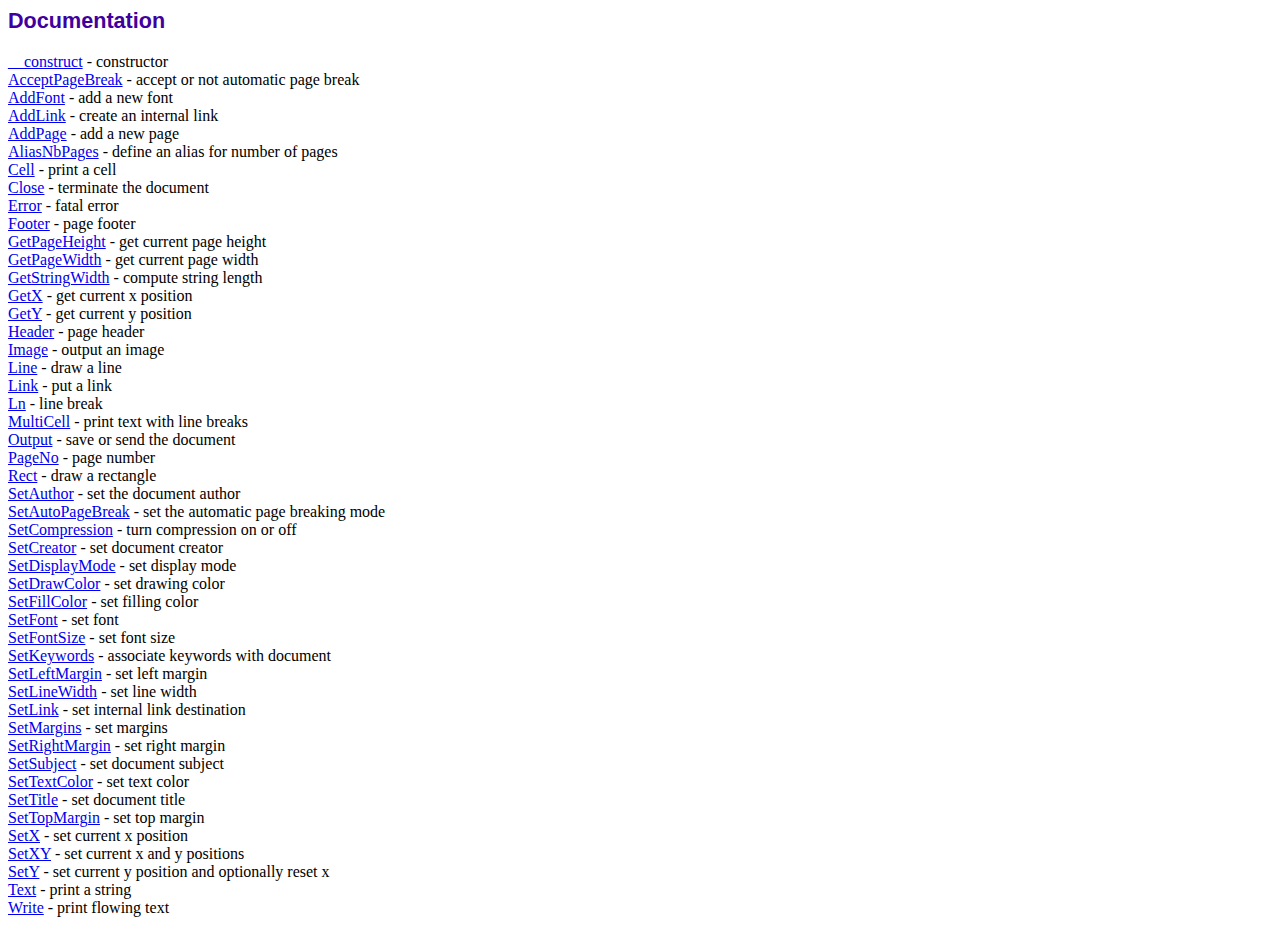
<file: fpdf186/doc/index.htm>
<!DOCTYPE html PUBLIC "-//W3C//DTD HTML 4.01 Transitional//EN">
<html>
<head>
<meta http-equiv="Content-Type" content="text/html; charset=UTF-8">
<title>Documentation</title>
<link type="text/css" rel="stylesheet" href="../fpdf.css">
</head>
<body>
<h1>Documentation</h1>
<a href="__construct.htm">__construct</a> - constructor<br>
<a href="acceptpagebreak.htm">AcceptPageBreak</a> - accept or not automatic page break<br>
<a href="addfont.htm">AddFont</a> - add a new font<br>
<a href="addlink.htm">AddLink</a> - create an internal link<br>
<a href="addpage.htm">AddPage</a> - add a new page<br>
<a href="aliasnbpages.htm">AliasNbPages</a> - define an alias for number of pages<br>
<a href="cell.htm">Cell</a> - print a cell<br>
<a href="close.htm">Close</a> - terminate the document<br>
<a href="error.htm">Error</a> - fatal error<br>
<a href="footer.htm">Footer</a> - page footer<br>
<a href="getpageheight.htm">GetPageHeight</a> - get current page height<br>
<a href="getpagewidth.htm">GetPageWidth</a> - get current page width<br>
<a href="getstringwidth.htm">GetStringWidth</a> - compute string length<br>
<a href="getx.htm">GetX</a> - get current x position<br>
<a href="gety.htm">GetY</a> - get current y position<br>
<a href="header.htm">Header</a> - page header<br>
<a href="image.htm">Image</a> - output an image<br>
<a href="line.htm">Line</a> - draw a line<br>
<a href="link.htm">Link</a> - put a link<br>
<a href="ln.htm">Ln</a> - line break<br>
<a href="multicell.htm">MultiCell</a> - print text with line breaks<br>
<a href="output.htm">Output</a> - save or send the document<br>
<a href="pageno.htm">PageNo</a> - page number<br>
<a href="rect.htm">Rect</a> - draw a rectangle<br>
<a href="setauthor.htm">SetAuthor</a> - set the document author<br>
<a href="setautopagebreak.htm">SetAutoPageBreak</a> - set the automatic page breaking mode<br>
<a href="setcompression.htm">SetCompression</a> - turn compression on or off<br>
<a href="setcreator.htm">SetCreator</a> - set document creator<br>
<a href="setdisplaymode.htm">SetDisplayMode</a> - set display mode<br>
<a href="setdrawcolor.htm">SetDrawColor</a> - set drawing color<br>
<a href="setfillcolor.htm">SetFillColor</a> - set filling color<br>
<a href="setfont.htm">SetFont</a> - set font<br>
<a href="setfontsize.htm">SetFontSize</a> - set font size<br>
<a href="setkeywords.htm">SetKeywords</a> - associate keywords with document<br>
<a href="setleftmargin.htm">SetLeftMargin</a> - set left margin<br>
<a href="setlinewidth.htm">SetLineWidth</a> - set line width<br>
<a href="setlink.htm">SetLink</a> - set internal link destination<br>
<a href="setmargins.htm">SetMargins</a> - set margins<br>
<a href="setrightmargin.htm">SetRightMargin</a> - set right margin<br>
<a href="setsubject.htm">SetSubject</a> - set document subject<br>
<a href="settextcolor.htm">SetTextColor</a> - set text color<br>
<a href="settitle.htm">SetTitle</a> - set document title<br>
<a href="settopmargin.htm">SetTopMargin</a> - set top margin<br>
<a href="setx.htm">SetX</a> - set current x position<br>
<a href="setxy.htm">SetXY</a> - set current x and y positions<br>
<a href="sety.htm">SetY</a> - set current y position and optionally reset x<br>
<a href="text.htm">Text</a> - print a string<br>
<a href="write.htm">Write</a> - print flowing text<br>
</body>
</html>
</file>
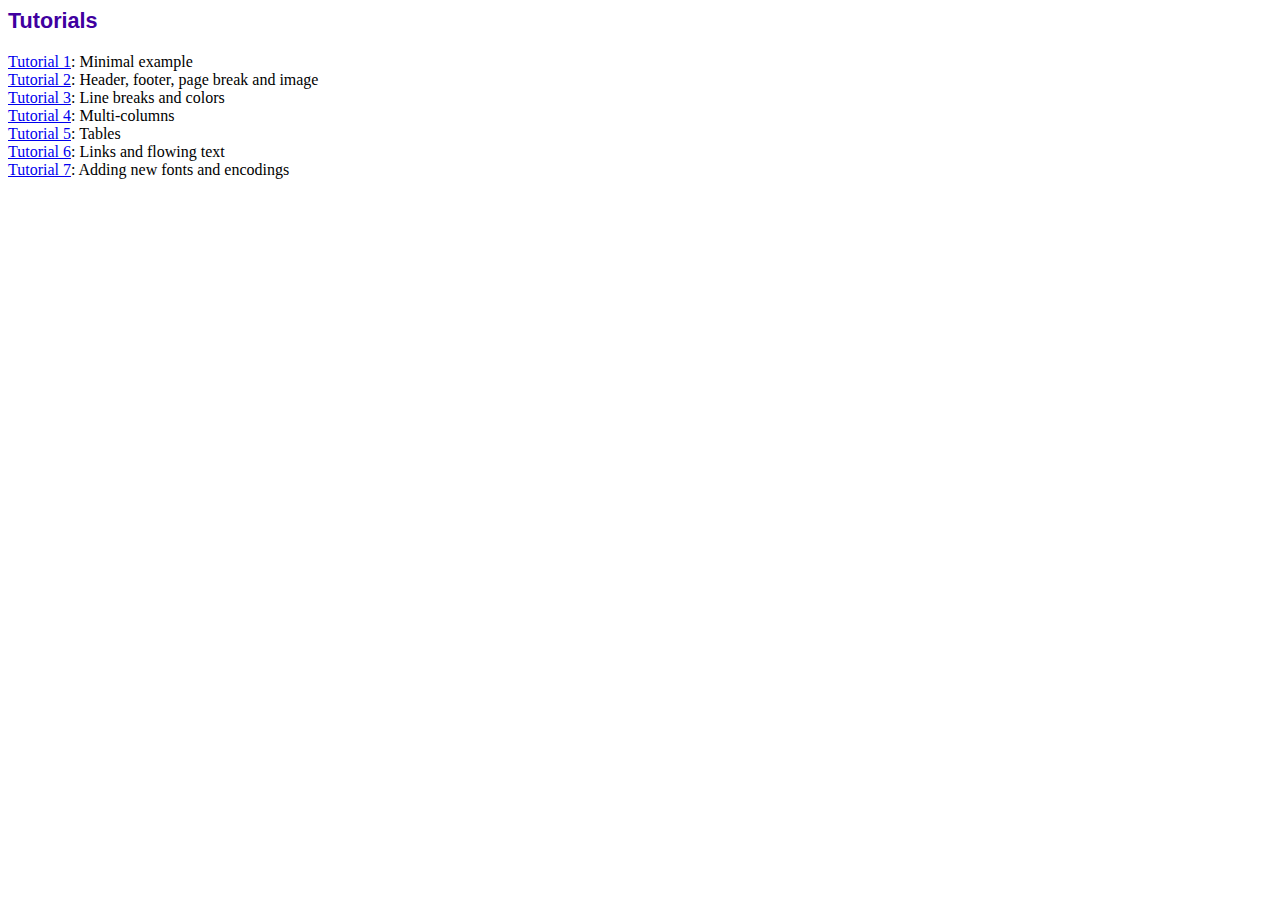
<file: fpdf186/tutorial/index.htm>
<!DOCTYPE html PUBLIC "-//W3C//DTD HTML 4.01 Transitional//EN">
<html>
<head>
<meta http-equiv="Content-Type" content="text/html; charset=UTF-8">
<title>Tutorials</title>
<link type="text/css" rel="stylesheet" href="../fpdf.css">
</head>
<body>
<h1>Tutorials</h1>
<ul style="list-style-type:none; margin-left:0; padding-left:0">
<li><a href="tuto1.htm">Tutorial 1</a>: Minimal example</li>
<li><a href="tuto2.htm">Tutorial 2</a>: Header, footer, page break and image</li>
<li><a href="tuto3.htm">Tutorial 3</a>: Line breaks and colors</li>
<li><a href="tuto4.htm">Tutorial 4</a>: Multi-columns</li>
<li><a href="tuto5.htm">Tutorial 5</a>: Tables</li>
<li><a href="tuto6.htm">Tutorial 6</a>: Links and flowing text</li>
<li><a href="tuto7.htm">Tutorial 7</a>: Adding new fonts and encodings</li>
</ul>
</body>
</html>
</file>
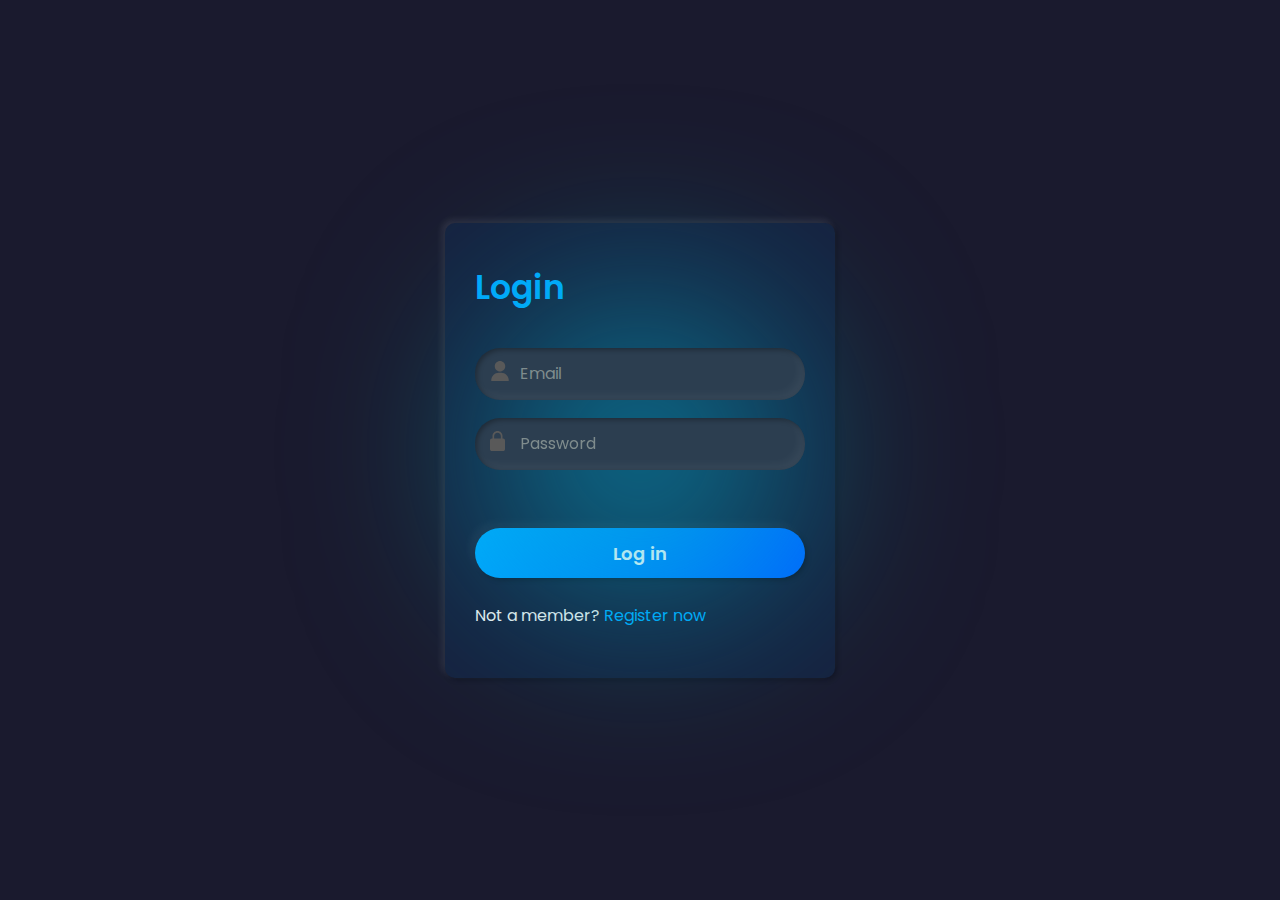
<file: login.html>
<!DOCTYPE html>
<html lang="en">
<head>
    <meta charset="UTF-8">
    <meta name="viewport" content="width=device-width, initial-scale=1.0">
    <title>Login Page</title>
    <link rel="stylesheet" href="css/login.css">
    <!-- icon -->
    <link rel="icon" type="icon" href="icon.png">
    <link rel="preconnect" href="https://fonts.googleapis.com">
    <link rel="preconnect" href="https://fonts.gstatic.com" crossorigin>
    <link href="https://fonts.googleapis.com/css2?family=Lato:ital,wght@0,100;0,300;0,400;0,700;0,900;1,100;1,300;1,400;1,700;1,900&family=Poppins:ital,wght@0,100;0,200;0,300;0,400;0,500;0,600;0,700;0,800;0,900;1,100;1,200;1,300;1,400;1,500;1,600;1,700;1,800;1,900&display=swap" rel="stylesheet">
    <!-- animate -->
    <link rel="stylesheet" href="https://cdnjs.cloudflare.com/ajax/libs/animate.css/4.1.1/animate.min.css"/>
</head>
<body>
    <div id="color-patch"></div>
    <div class="content">
        <div class="text">
           Login
        </div>
        <form action="php/login.php" method="POST">
           <div class="field">
              <input required="" type="text" class="input" name="email">
              <span class="span"><svg class="" xml:space="preserve" style="enable-background:new 0 0 512 512" viewBox="0 0 512 512" y="0" x="0" height="20" width="50" xmlns:xlink="http://www.w3.org/1999/xlink" version="1.1" xmlns="http://www.w3.org/2000/svg"><g><path class="" data-original="#000000" fill="#595959" d="M256 0c-74.439 0-135 60.561-135 135s60.561 135 135 135 135-60.561 135-135S330.439 0 256 0zM423.966 358.195C387.006 320.667 338.009 300 286 300h-60c-52.008 0-101.006 20.667-137.966 58.195C51.255 395.539 31 444.833 31 497c0 8.284 6.716 15 15 15h420c8.284 0 15-6.716 15-15 0-52.167-20.255-101.461-57.034-138.805z"></path></g></svg></span>
              <label class="label">Email</label>
           </div>
           <div class="field">
              <input required="" type="password" class="input" name="password">
              <span class="span"><svg class="" xml:space="preserve" style="enable-background:new 0 0 512 512" viewBox="0 0 512 512" y="0" x="0" height="20" width="50" xmlns:xlink="http://www.w3.org/1999/xlink" version="1.1" xmlns="http://www.w3.org/2000/svg"><g><path class="" data-original="#000000" fill="#595959" d="M336 192h-16v-64C320 57.406 262.594 0 192 0S64 57.406 64 128v64H48c-26.453 0-48 21.523-48 48v224c0 26.477 21.547 48 48 48h288c26.453 0 48-21.523 48-48V240c0-26.477-21.547-48-48-48zm-229.332-64c0-47.063 38.27-85.332 85.332-85.332s85.332 38.27 85.332 85.332v64H106.668zm0 0"></path></g></svg></span>
              <label class="label">Password</label>
           </div>
           <br>
           <button class="button" value="Login">Log in</button>
           <div class="sign-up">
              Not a member?
              <a href="register.html">Register now</a>
           </div>
        </form>
     </div>
     <script>
         document.addEventListener('mousemove', function(e) {
    const patch = document.getElementById('color-patch');
    patch.style.transform = `translate(${e.clientX - 1000}px, ${e.clientY - 200}px)`; 
  });
     </script>
</body>
</html>
</file>
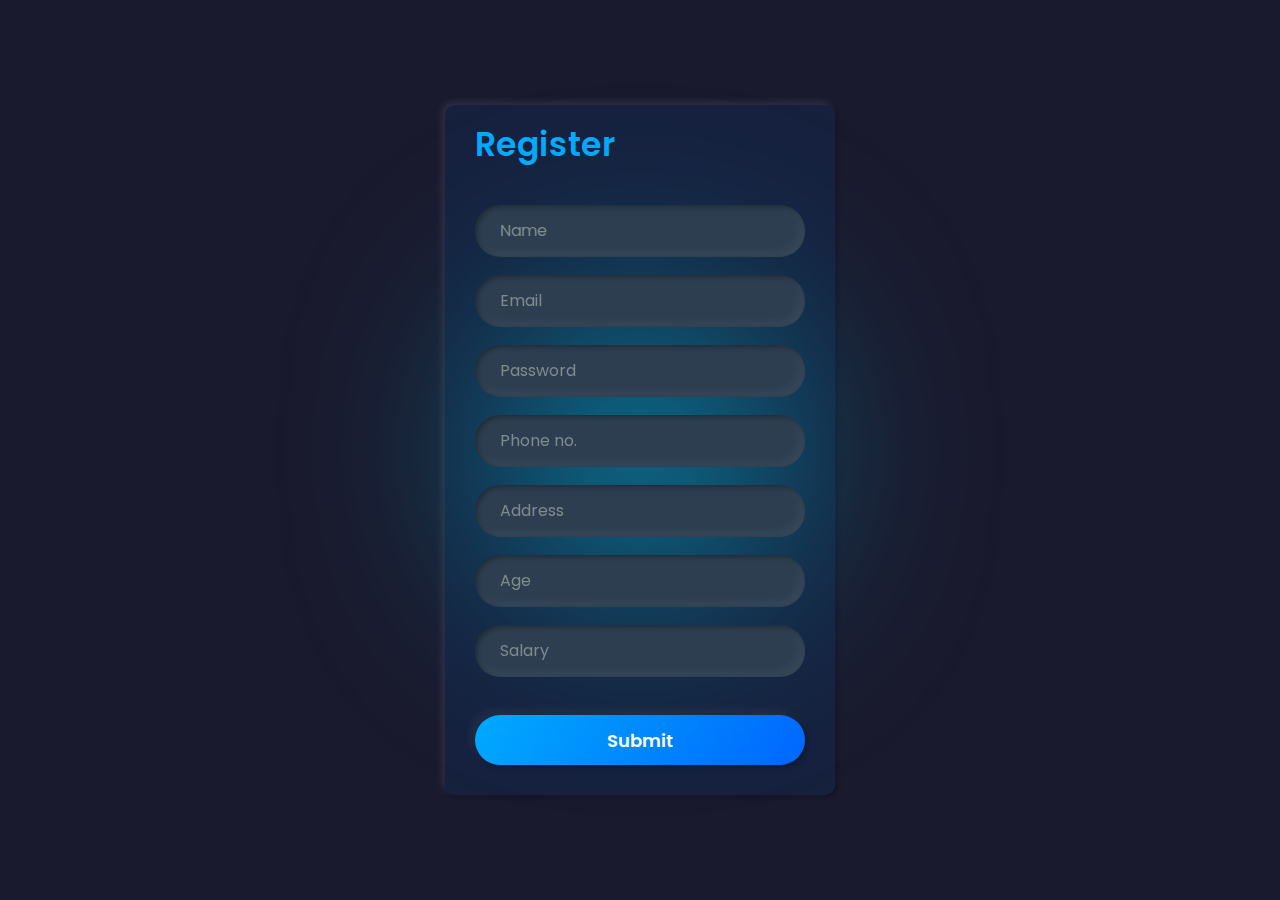
<file: register.html>
<!DOCTYPE html>
<html lang="en">
<head>
    <meta charset="UTF-8">
    <meta name="viewport" content="width=device-width, initial-scale=1.0">
    <title>Registration Page</title>
    <link rel="stylesheet" href="css/register.css">
    <!-- icon -->
    <link rel="icon" type="icon" href="icon.png">
    <link rel="preconnect" href="https://fonts.googleapis.com">
    <link rel="preconnect" href="https://fonts.gstatic.com" crossorigin>
    <link href="https://fonts.googleapis.com/css2?family=Lato:ital,wght@0,100;0,300;0,400;0,700;0,900;1,100;1,300;1,400;1,700;1,900&family=Poppins:ital,wght@0,100;0,200;0,300;0,400;0,500;0,600;0,700;0,800;0,900;1,100;1,200;1,300;1,400;1,500;1,600;1,700;1,800;1,900&display=swap" rel="stylesheet">
    <!-- animate -->
    <link rel="stylesheet" href="https://cdnjs.cloudflare.com/ajax/libs/animate.css/4.1.1/animate.min.css"/>
</head>
<body>
    <div id="color-patch"></div>
    <div class="content">
        <div class="text">
           Register
        </div>
        <form action="php/register.php" method="POST">
           <div class="field">
              <input required="" type="text" class="input" name="name" >
              <label class="label">Name</label>
           </div>
           <div class="field">
              <input required="" type="text" class="input" name="email">
              <label class="label">Email</label>
           </div>
           <div class="field">
            <input required="" type="password" class="input" name="password">
            <label class="label">Password</label>
         </div>
         <div class="field">
            <input required="" type="text" class="input" name="phone">
            <label class="label">Phone no.</label>
         </div>
         <div class="field">
            <input required="" type="text" class="input" name="address">
            <label class="label">Address</label>
         </div>
         <div class="field">
            <input required="" type="text" class="input" name="age">
            <label class="label">Age</label>
         </div>
         <div class="field">
            <input required="" type="text" class="input" name="salary">
            <label class="label">Salary</label>
         </div>
         <input type="hidden" name="role" value="employee">
           <br>
           <button class="button" value="Register">Submit</button>
        </form>
     </div>
     <script>
        document.addEventListener('mousemove', function(e) {
    const patch = document.getElementById('color-patch');
    patch.style.transform = `translate(${e.clientX - 1000}px, ${e.clientY - 200}px)`; // Adjust for centering
  });
     </script>
</body>
</html>
</file>
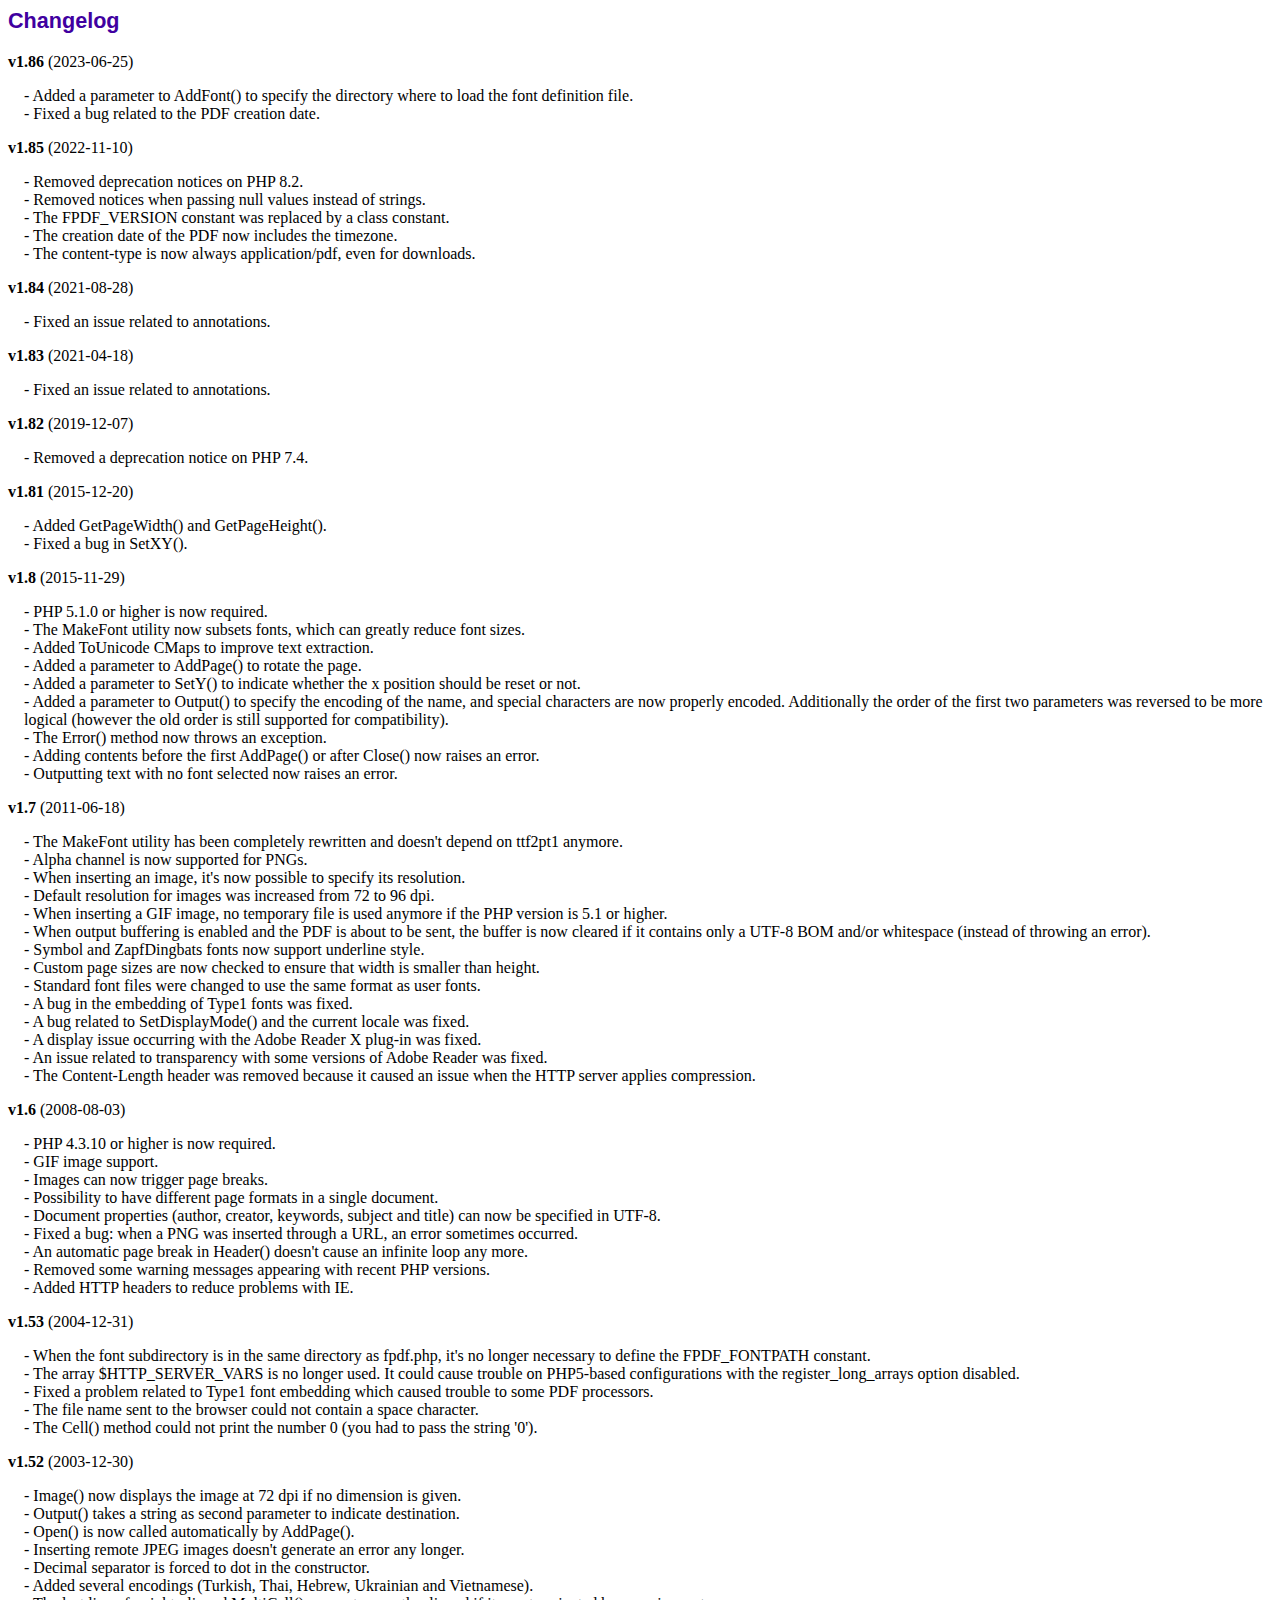
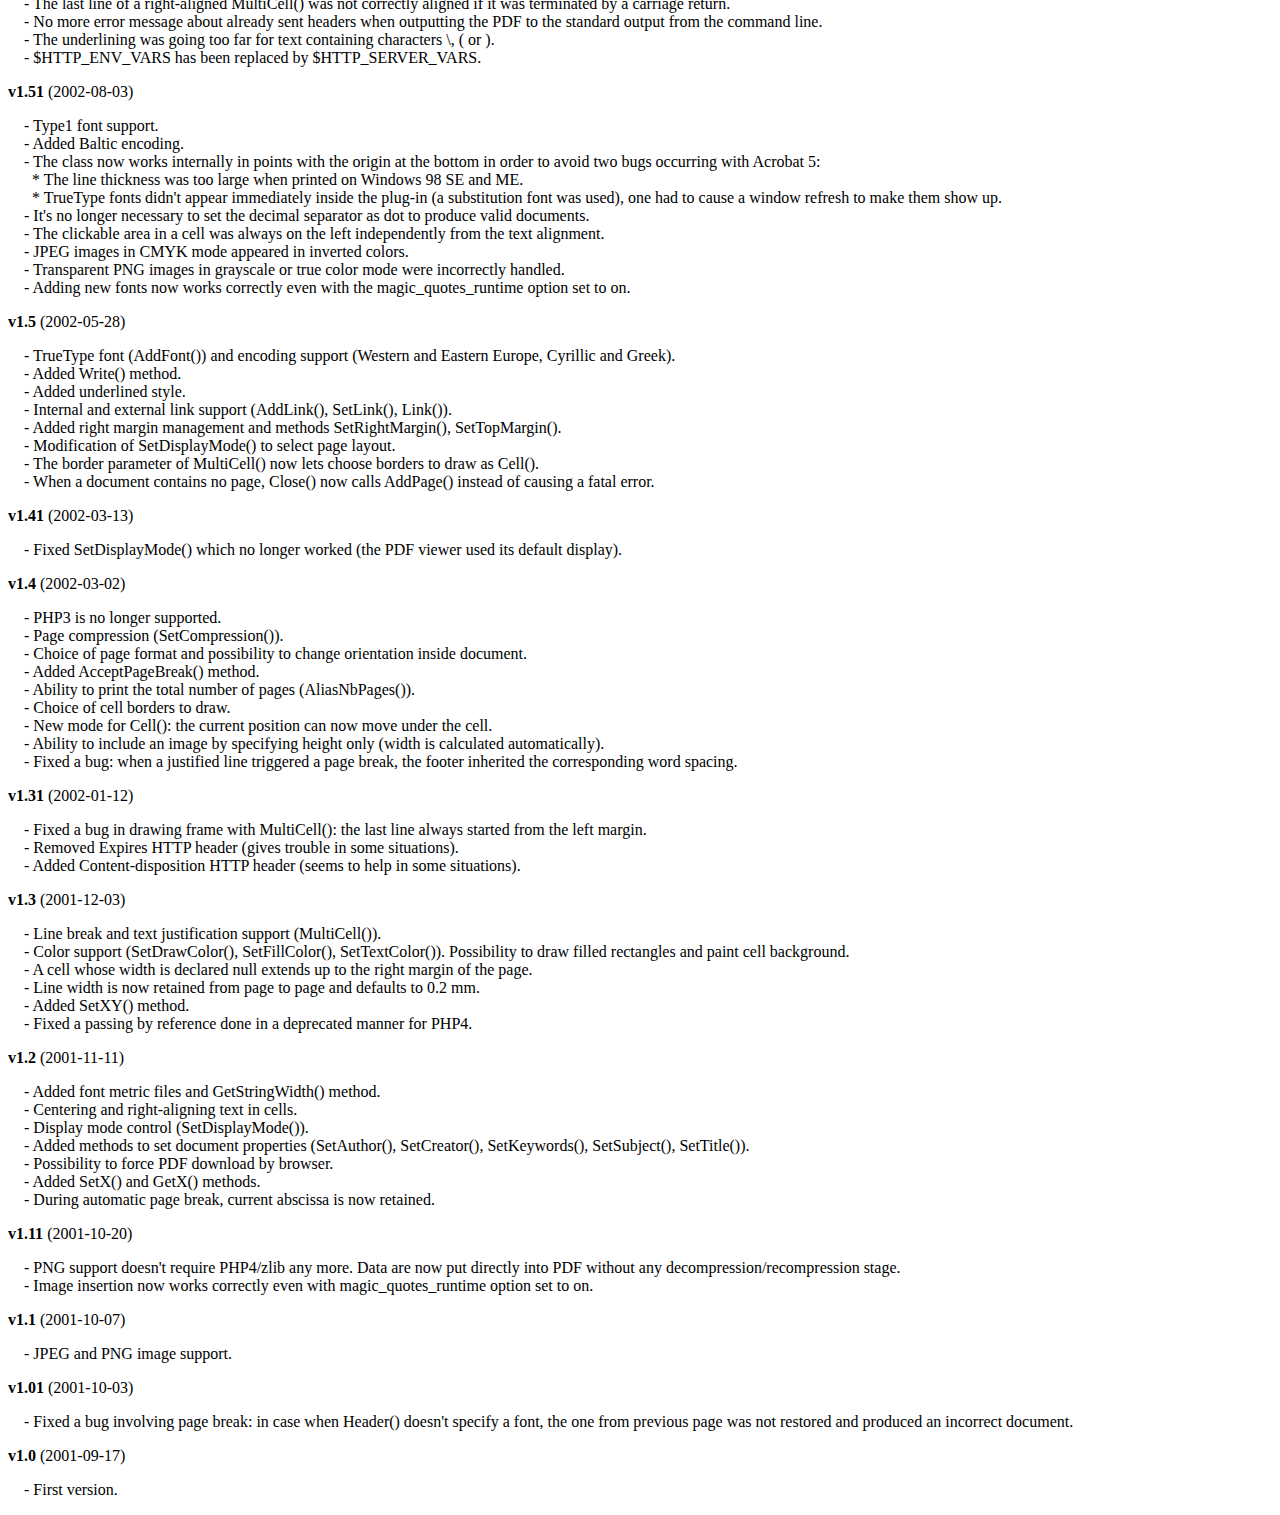
<file: fpdf186/changelog.htm>
<!DOCTYPE html PUBLIC "-//W3C//DTD HTML 4.01 Transitional//EN">
<html>
<head>
<meta http-equiv="Content-Type" content="text/html; charset=UTF-8">
<title>Changelog</title>
<link type="text/css" rel="stylesheet" href="fpdf.css">
<style type="text/css">
dd {margin:1em 0 1em 1em}
</style>
</head>
<body>
<h1>Changelog</h1>
<dl>
<dt><strong>v1.86</strong> (2023-06-25)</dt>
<dd>
- Added a parameter to AddFont() to specify the directory where to load the font definition file.<br>
- Fixed a bug related to the PDF creation date.<br>
</dd>
<dt><strong>v1.85</strong> (2022-11-10)</dt>
<dd>
- Removed deprecation notices on PHP 8.2.<br>
- Removed notices when passing null values instead of strings.<br>
- The FPDF_VERSION constant was replaced by a class constant.<br>
- The creation date of the PDF now includes the timezone.<br>
- The content-type is now always application/pdf, even for downloads.<br>
</dd>
<dt><strong>v1.84</strong> (2021-08-28)</dt>
<dd>
- Fixed an issue related to annotations.<br>
</dd>
<dt><strong>v1.83</strong> (2021-04-18)</dt>
<dd>
- Fixed an issue related to annotations.<br>
</dd>
<dt><strong>v1.82</strong> (2019-12-07)</dt>
<dd>
- Removed a deprecation notice on PHP 7.4.<br>
</dd>
<dt><strong>v1.81</strong> (2015-12-20)</dt>
<dd>
- Added GetPageWidth() and GetPageHeight().<br>
- Fixed a bug in SetXY().<br>
</dd>
<dt><strong>v1.8</strong> (2015-11-29)</dt>
<dd>
- PHP 5.1.0 or higher is now required.<br>
- The MakeFont utility now subsets fonts, which can greatly reduce font sizes.<br>
- Added ToUnicode CMaps to improve text extraction.<br>
- Added a parameter to AddPage() to rotate the page.<br>
- Added a parameter to SetY() to indicate whether the x position should be reset or not.<br>
- Added a parameter to Output() to specify the encoding of the name, and special characters are now properly encoded. Additionally the order of the first two parameters was reversed to be more logical (however the old order is still supported for compatibility).<br>
- The Error() method now throws an exception.<br>
- Adding contents before the first AddPage() or after Close() now raises an error.<br>
- Outputting text with no font selected now raises an error.<br>
</dd>
<dt><strong>v1.7</strong> (2011-06-18)</dt>
<dd>
- The MakeFont utility has been completely rewritten and doesn't depend on ttf2pt1 anymore.<br>
- Alpha channel is now supported for PNGs.<br>
- When inserting an image, it's now possible to specify its resolution.<br>
- Default resolution for images was increased from 72 to 96 dpi.<br>
- When inserting a GIF image, no temporary file is used anymore if the PHP version is 5.1 or higher.<br>
- When output buffering is enabled and the PDF is about to be sent, the buffer is now cleared if it contains only a UTF-8 BOM and/or whitespace (instead of throwing an error).<br>
- Symbol and ZapfDingbats fonts now support underline style.<br>
- Custom page sizes are now checked to ensure that width is smaller than height.<br>
- Standard font files were changed to use the same format as user fonts.<br>
- A bug in the embedding of Type1 fonts was fixed.<br>
- A bug related to SetDisplayMode() and the current locale was fixed.<br>
- A display issue occurring with the Adobe Reader X plug-in was fixed.<br>
- An issue related to transparency with some versions of Adobe Reader was fixed.<br>
- The Content-Length header was removed because it caused an issue when the HTTP server applies compression.<br>
</dd>
<dt><strong>v1.6</strong> (2008-08-03)</dt>
<dd>
- PHP 4.3.10 or higher is now required.<br>
- GIF image support.<br>
- Images can now trigger page breaks.<br>
- Possibility to have different page formats in a single document.<br>
- Document properties (author, creator, keywords, subject and title) can now be specified in UTF-8.<br>
- Fixed a bug: when a PNG was inserted through a URL, an error sometimes occurred.<br>
- An automatic page break in Header() doesn't cause an infinite loop any more.<br>
- Removed some warning messages appearing with recent PHP versions.<br>
- Added HTTP headers to reduce problems with IE.<br>
</dd>
<dt><strong>v1.53</strong> (2004-12-31)</dt>
<dd>
- When the font subdirectory is in the same directory as fpdf.php, it's no longer necessary to define the FPDF_FONTPATH constant.<br>
- The array $HTTP_SERVER_VARS is no longer used. It could cause trouble on PHP5-based configurations with the register_long_arrays option disabled.<br>
- Fixed a problem related to Type1 font embedding which caused trouble to some PDF processors.<br>
- The file name sent to the browser could not contain a space character.<br>
- The Cell() method could not print the number 0 (you had to pass the string '0').<br>
</dd>
<dt><strong>v1.52</strong> (2003-12-30)</dt>
<dd>
- Image() now displays the image at 72 dpi if no dimension is given.<br>
- Output() takes a string as second parameter to indicate destination.<br>
- Open() is now called automatically by AddPage().<br>
- Inserting remote JPEG images doesn't generate an error any longer.<br>
- Decimal separator is forced to dot in the constructor.<br>
- Added several encodings (Turkish, Thai, Hebrew, Ukrainian and Vietnamese).<br>
- The last line of a right-aligned MultiCell() was not correctly aligned if it was terminated by a carriage return.<br>
- No more error message about already sent headers when outputting the PDF to the standard output from the command line.<br>
- The underlining was going too far for text containing characters \, ( or ).<br>
- $HTTP_ENV_VARS has been replaced by $HTTP_SERVER_VARS.<br>
</dd>
<dt><strong>v1.51</strong> (2002-08-03)</dt>
<dd>
- Type1 font support.<br>
- Added Baltic encoding.<br>
- The class now works internally in points with the origin at the bottom in order to avoid two bugs occurring with Acrobat 5:<br>&nbsp;&nbsp;* The line thickness was too large when printed on Windows 98 SE and ME.<br>&nbsp;&nbsp;* TrueType fonts didn't appear immediately inside the plug-in (a substitution font was used), one had to cause a window refresh to make them show up.<br>
- It's no longer necessary to set the decimal separator as dot to produce valid documents.<br>
- The clickable area in a cell was always on the left independently from the text alignment.<br>
- JPEG images in CMYK mode appeared in inverted colors.<br>
- Transparent PNG images in grayscale or true color mode were incorrectly handled.<br>
- Adding new fonts now works correctly even with the magic_quotes_runtime option set to on.<br>
</dd>
<dt><strong>v1.5</strong> (2002-05-28)</dt>
<dd>
- TrueType font (AddFont()) and encoding support (Western and Eastern Europe, Cyrillic and Greek).<br>
- Added Write() method.<br>
- Added underlined style.<br>
- Internal and external link support (AddLink(), SetLink(), Link()).<br>
- Added right margin management and methods SetRightMargin(), SetTopMargin().<br>
- Modification of SetDisplayMode() to select page layout.<br>
- The border parameter of MultiCell() now lets choose borders to draw as Cell().<br>
- When a document contains no page, Close() now calls AddPage() instead of causing a fatal error.<br>
</dd>
<dt><strong>v1.41</strong> (2002-03-13)</dt>
<dd>
- Fixed SetDisplayMode() which no longer worked (the PDF viewer used its default display).<br>
</dd>
<dt><strong>v1.4</strong> (2002-03-02)</dt>
<dd>
- PHP3 is no longer supported.<br>
- Page compression (SetCompression()).<br>
- Choice of page format and possibility to change orientation inside document.<br>
- Added AcceptPageBreak() method.<br>
- Ability to print the total number of pages (AliasNbPages()).<br>
- Choice of cell borders to draw.<br>
- New mode for Cell(): the current position can now move under the cell.<br>
- Ability to include an image by specifying height only (width is calculated automatically).<br>
- Fixed a bug: when a justified line triggered a page break, the footer inherited the corresponding word spacing.<br>
</dd>
<dt><strong>v1.31</strong> (2002-01-12)</dt>
<dd>
- Fixed a bug in drawing frame with MultiCell(): the last line always started from the left margin.<br>
- Removed Expires HTTP header (gives trouble in some situations).<br>
- Added Content-disposition HTTP header (seems to help in some situations).<br>
</dd>
<dt><strong>v1.3</strong> (2001-12-03)</dt>
<dd>
- Line break and text justification support (MultiCell()).<br>
- Color support (SetDrawColor(), SetFillColor(), SetTextColor()). Possibility to draw filled rectangles and paint cell background.<br>
- A cell whose width is declared null extends up to the right margin of the page.<br>
- Line width is now retained from page to page and defaults to 0.2 mm.<br>
- Added SetXY() method.<br>
- Fixed a passing by reference done in a deprecated manner for PHP4.<br>
</dd>
<dt><strong>v1.2</strong> (2001-11-11)</dt>
<dd>
- Added font metric files and GetStringWidth() method.<br>
- Centering and right-aligning text in cells.<br>
- Display mode control (SetDisplayMode()).<br>
- Added methods to set document properties (SetAuthor(), SetCreator(), SetKeywords(), SetSubject(), SetTitle()).<br>
- Possibility to force PDF download by browser.<br>
- Added SetX() and GetX() methods.<br>
- During automatic page break, current abscissa is now retained.<br>
</dd>
<dt><strong>v1.11</strong> (2001-10-20)</dt>
<dd>
- PNG support doesn't require PHP4/zlib any more. Data are now put directly into PDF without any decompression/recompression stage.<br>
- Image insertion now works correctly even with magic_quotes_runtime option set to on.<br>
</dd>
<dt><strong>v1.1</strong> (2001-10-07)</dt>
<dd>
- JPEG and PNG image support.<br>
</dd>
<dt><strong>v1.01</strong> (2001-10-03)</dt>
<dd>
- Fixed a bug involving page break: in case when Header() doesn't specify a font, the one from previous page was not restored and produced an incorrect document.<br>
</dd>
<dt><strong>v1.0</strong> (2001-09-17)</dt>
<dd>
- First version.<br>
</dd>
</dl>
</body>
</html>
</file>
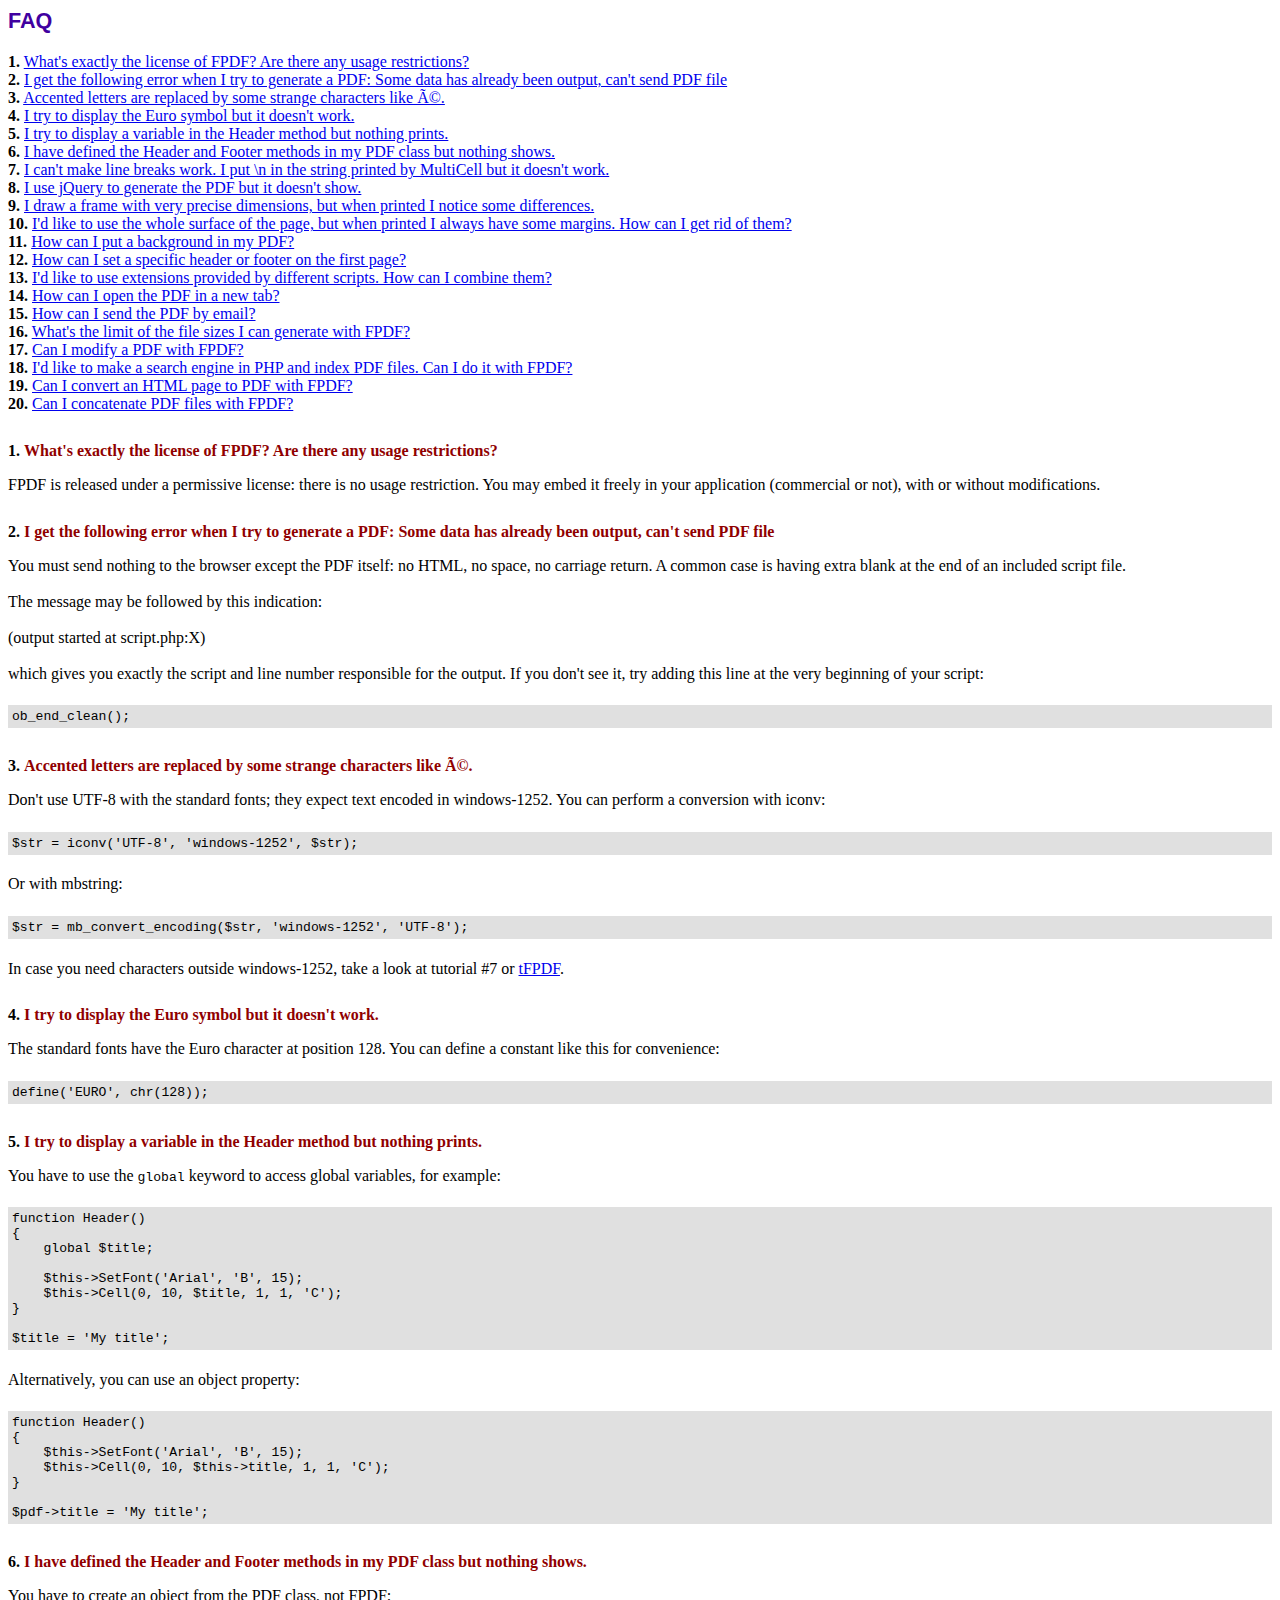
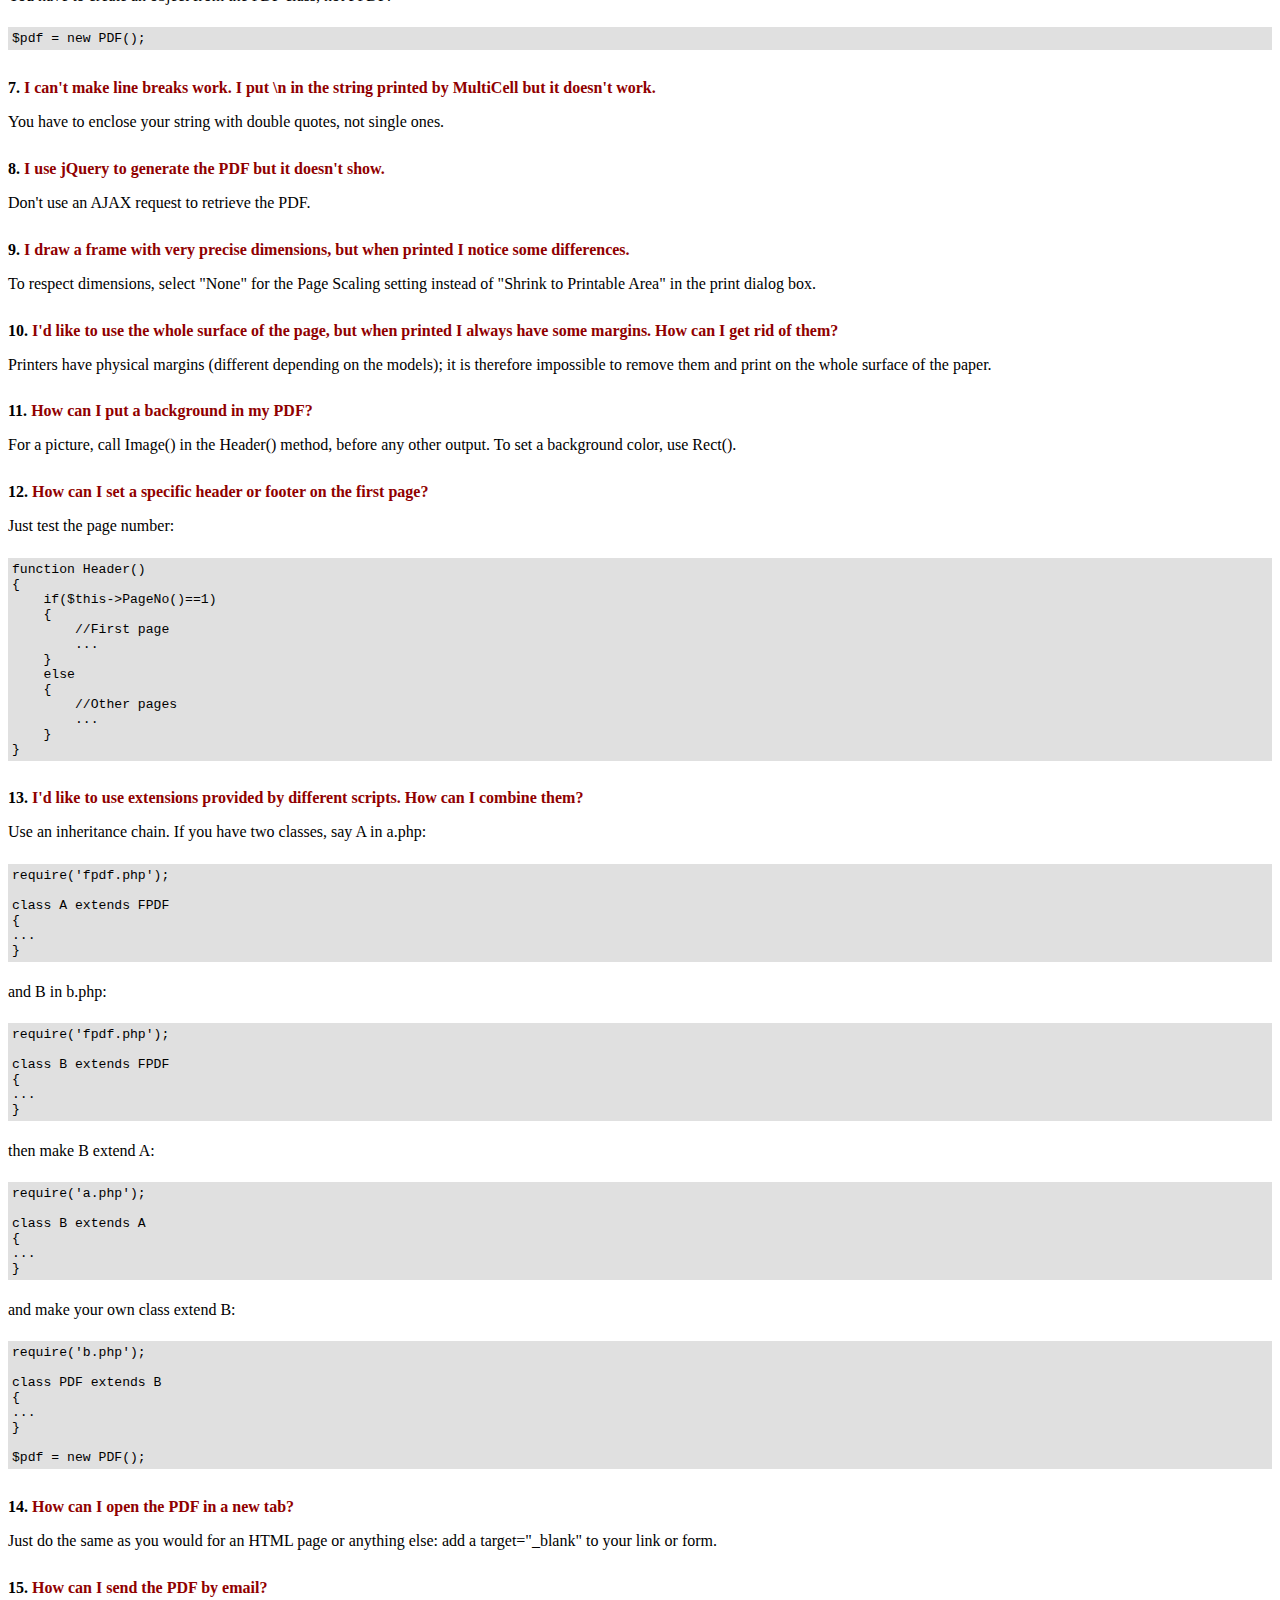
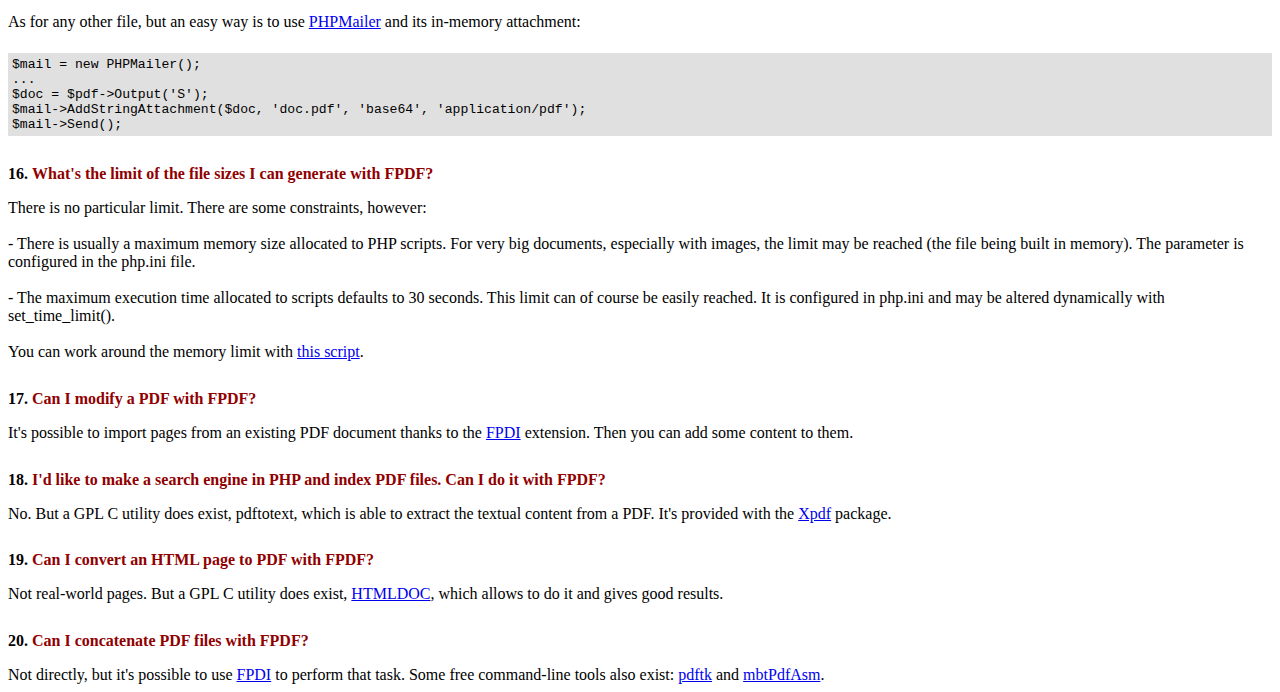
<file: fpdf186/FAQ.htm>
<!DOCTYPE html PUBLIC "-//W3C//DTD HTML 4.01 Transitional//EN">
<html>
<head>
<meta http-equiv="Content-Type" content="text/html; charset=UTF-8">
<title>FAQ</title>
<link type="text/css" rel="stylesheet" href="fpdf.css">
<style type="text/css">
ul {list-style-type:none; margin:0; padding:0}
ul#answers li {margin-top:1.8em}
.question {font-weight:bold; color:#900000}
</style>
</head>
<body>
<h1>FAQ</h1>
<ul>
<li><b>1.</b> <a href='#q1'>What's exactly the license of FPDF? Are there any usage restrictions?</a></li>
<li><b>2.</b> <a href='#q2'>I get the following error when I try to generate a PDF: Some data has already been output, can't send PDF file</a></li>
<li><b>3.</b> <a href='#q3'>Accented letters are replaced by some strange characters like Ã©.</a></li>
<li><b>4.</b> <a href='#q4'>I try to display the Euro symbol but it doesn't work.</a></li>
<li><b>5.</b> <a href='#q5'>I try to display a variable in the Header method but nothing prints.</a></li>
<li><b>6.</b> <a href='#q6'>I have defined the Header and Footer methods in my PDF class but nothing shows.</a></li>
<li><b>7.</b> <a href='#q7'>I can't make line breaks work. I put \n in the string printed by MultiCell but it doesn't work.</a></li>
<li><b>8.</b> <a href='#q8'>I use jQuery to generate the PDF but it doesn't show.</a></li>
<li><b>9.</b> <a href='#q9'>I draw a frame with very precise dimensions, but when printed I notice some differences.</a></li>
<li><b>10.</b> <a href='#q10'>I'd like to use the whole surface of the page, but when printed I always have some margins. How can I get rid of them?</a></li>
<li><b>11.</b> <a href='#q11'>How can I put a background in my PDF?</a></li>
<li><b>12.</b> <a href='#q12'>How can I set a specific header or footer on the first page?</a></li>
<li><b>13.</b> <a href='#q13'>I'd like to use extensions provided by different scripts. How can I combine them?</a></li>
<li><b>14.</b> <a href='#q14'>How can I open the PDF in a new tab?</a></li>
<li><b>15.</b> <a href='#q15'>How can I send the PDF by email?</a></li>
<li><b>16.</b> <a href='#q16'>What's the limit of the file sizes I can generate with FPDF?</a></li>
<li><b>17.</b> <a href='#q17'>Can I modify a PDF with FPDF?</a></li>
<li><b>18.</b> <a href='#q18'>I'd like to make a search engine in PHP and index PDF files. Can I do it with FPDF?</a></li>
<li><b>19.</b> <a href='#q19'>Can I convert an HTML page to PDF with FPDF?</a></li>
<li><b>20.</b> <a href='#q20'>Can I concatenate PDF files with FPDF?</a></li>
</ul>

<ul id='answers'>
<li id='q1'>
<p><b>1.</b> <span class='question'>What's exactly the license of FPDF? Are there any usage restrictions?</span></p>
FPDF is released under a permissive license: there is no usage restriction. You may embed it
freely in your application (commercial or not), with or without modifications.
</li>

<li id='q2'>
<p><b>2.</b> <span class='question'>I get the following error when I try to generate a PDF: Some data has already been output, can't send PDF file</span></p>
You must send nothing to the browser except the PDF itself: no HTML, no space, no carriage return. A common
case is having extra blank at the end of an included script file.<br>
<br>
The message may be followed by this indication:<br>
<br>
(output started at script.php:X)<br>
<br>
which gives you exactly the script and line number responsible for the output. If you don't see it,
try adding this line at the very beginning of your script:
<div class="doc-source">
<pre><code>ob_end_clean();</code></pre>
</div>
</li>

<li id='q3'>
<p><b>3.</b> <span class='question'>Accented letters are replaced by some strange characters like Ã©.</span></p>
Don't use UTF-8 with the standard fonts; they expect text encoded in windows-1252.
You can perform a conversion with iconv:
<div class="doc-source">
<pre><code>$str = iconv('UTF-8', 'windows-1252', $str);</code></pre>
</div>
Or with mbstring:
<div class="doc-source">
<pre><code>$str = mb_convert_encoding($str, 'windows-1252', 'UTF-8');</code></pre>
</div>
In case you need characters outside windows-1252, take a look at tutorial #7 or
<a href="http://www.fpdf.org/?go=script&amp;id=92" target="_blank">tFPDF</a>.
</li>

<li id='q4'>
<p><b>4.</b> <span class='question'>I try to display the Euro symbol but it doesn't work.</span></p>
The standard fonts have the Euro character at position 128. You can define a constant like this
for convenience:
<div class="doc-source">
<pre><code>define('EURO', chr(128));</code></pre>
</div>
</li>

<li id='q5'>
<p><b>5.</b> <span class='question'>I try to display a variable in the Header method but nothing prints.</span></p>
You have to use the <code>global</code> keyword to access global variables, for example:
<div class="doc-source">
<pre><code>function Header()
{
    global $title;

    $this-&gt;SetFont('Arial', 'B', 15);
    $this-&gt;Cell(0, 10, $title, 1, 1, 'C');
}

$title = 'My title';</code></pre>
</div>
Alternatively, you can use an object property:
<div class="doc-source">
<pre><code>function Header()
{
    $this-&gt;SetFont('Arial', 'B', 15);
    $this-&gt;Cell(0, 10, $this-&gt;title, 1, 1, 'C');
}

$pdf-&gt;title = 'My title';</code></pre>
</div>
</li>

<li id='q6'>
<p><b>6.</b> <span class='question'>I have defined the Header and Footer methods in my PDF class but nothing shows.</span></p>
You have to create an object from the PDF class, not FPDF:
<div class="doc-source">
<pre><code>$pdf = new PDF();</code></pre>
</div>
</li>

<li id='q7'>
<p><b>7.</b> <span class='question'>I can't make line breaks work. I put \n in the string printed by MultiCell but it doesn't work.</span></p>
You have to enclose your string with double quotes, not single ones.
</li>

<li id='q8'>
<p><b>8.</b> <span class='question'>I use jQuery to generate the PDF but it doesn't show.</span></p>
Don't use an AJAX request to retrieve the PDF.
</li>

<li id='q9'>
<p><b>9.</b> <span class='question'>I draw a frame with very precise dimensions, but when printed I notice some differences.</span></p>
To respect dimensions, select "None" for the Page Scaling setting instead of "Shrink to Printable Area" in the print dialog box.
</li>

<li id='q10'>
<p><b>10.</b> <span class='question'>I'd like to use the whole surface of the page, but when printed I always have some margins. How can I get rid of them?</span></p>
Printers have physical margins (different depending on the models); it is therefore impossible to remove
them and print on the whole surface of the paper.
</li>

<li id='q11'>
<p><b>11.</b> <span class='question'>How can I put a background in my PDF?</span></p>
For a picture, call Image() in the Header() method, before any other output. To set a background color, use Rect().
</li>

<li id='q12'>
<p><b>12.</b> <span class='question'>How can I set a specific header or footer on the first page?</span></p>
Just test the page number:
<div class="doc-source">
<pre><code>function Header()
{
    if($this-&gt;PageNo()==1)
    {
        //First page
        ...
    }
    else
    {
        //Other pages
        ...
    }
}</code></pre>
</div>
</li>

<li id='q13'>
<p><b>13.</b> <span class='question'>I'd like to use extensions provided by different scripts. How can I combine them?</span></p>
Use an inheritance chain. If you have two classes, say A in a.php:
<div class="doc-source">
<pre><code>require('fpdf.php');

class A extends FPDF
{
...
}</code></pre>
</div>
and B in b.php:
<div class="doc-source">
<pre><code>require('fpdf.php');

class B extends FPDF
{
...
}</code></pre>
</div>
then make B extend A:
<div class="doc-source">
<pre><code>require('a.php');

class B extends A
{
...
}</code></pre>
</div>
and make your own class extend B:
<div class="doc-source">
<pre><code>require('b.php');

class PDF extends B
{
...
}

$pdf = new PDF();</code></pre>
</div>
</li>

<li id='q14'>
<p><b>14.</b> <span class='question'>How can I open the PDF in a new tab?</span></p>
Just do the same as you would for an HTML page or anything else: add a target="_blank" to your link or form.
</li>

<li id='q15'>
<p><b>15.</b> <span class='question'>How can I send the PDF by email?</span></p>
As for any other file, but an easy way is to use <a href="https://github.com/PHPMailer/PHPMailer" target="_blank">PHPMailer</a> and
its in-memory attachment:
<div class="doc-source">
<pre><code>$mail = new PHPMailer();
...
$doc = $pdf-&gt;Output('S');
$mail-&gt;AddStringAttachment($doc, 'doc.pdf', 'base64', 'application/pdf');
$mail-&gt;Send();</code></pre>
</div>
</li>

<li id='q16'>
<p><b>16.</b> <span class='question'>What's the limit of the file sizes I can generate with FPDF?</span></p>
There is no particular limit. There are some constraints, however:
<br>
<br>
- There is usually a maximum memory size allocated to PHP scripts. For very big documents,
especially with images, the limit may be reached (the file being built in memory). The
parameter is configured in the php.ini file.
<br>
<br>
- The maximum execution time allocated to scripts defaults to 30 seconds. This limit can of course
be easily reached. It is configured in php.ini and may be altered dynamically with set_time_limit().
<br>
<br>
You can work around the memory limit with <a href="http://www.fpdf.org/?go=script&amp;id=76" target="_blank">this script</a>.
</li>

<li id='q17'>
<p><b>17.</b> <span class='question'>Can I modify a PDF with FPDF?</span></p>
It's possible to import pages from an existing PDF document thanks to the
<a href="https://www.setasign.com/products/fpdi/about/" target="_blank">FPDI</a> extension.
Then you can add some content to them.
</li>

<li id='q18'>
<p><b>18.</b> <span class='question'>I'd like to make a search engine in PHP and index PDF files. Can I do it with FPDF?</span></p>
No. But a GPL C utility does exist, pdftotext, which is able to extract the textual content from a PDF.
It's provided with the <a href="https://www.xpdfreader.com" target="_blank">Xpdf</a> package.
</li>

<li id='q19'>
<p><b>19.</b> <span class='question'>Can I convert an HTML page to PDF with FPDF?</span></p>
Not real-world pages. But a GPL C utility does exist, <a href="https://www.msweet.org/htmldoc/" target="_blank">HTMLDOC</a>,
which allows to do it and gives good results.
</li>

<li id='q20'>
<p><b>20.</b> <span class='question'>Can I concatenate PDF files with FPDF?</span></p>
Not directly, but it's possible to use <a href="https://www.setasign.com/products/fpdi/demos/concatenate-fake/" target="_blank">FPDI</a>
to perform that task. Some free command-line tools also exist:
<a href="https://www.pdflabs.com/tools/pdftk-the-pdf-toolkit/" target="_blank">pdftk</a> and
<a href="http://thierry.schmit.free.fr/spip/spip.php?article15" target="_blank">mbtPdfAsm</a>.
</li>
</ul>
</body>
</html>
</file>
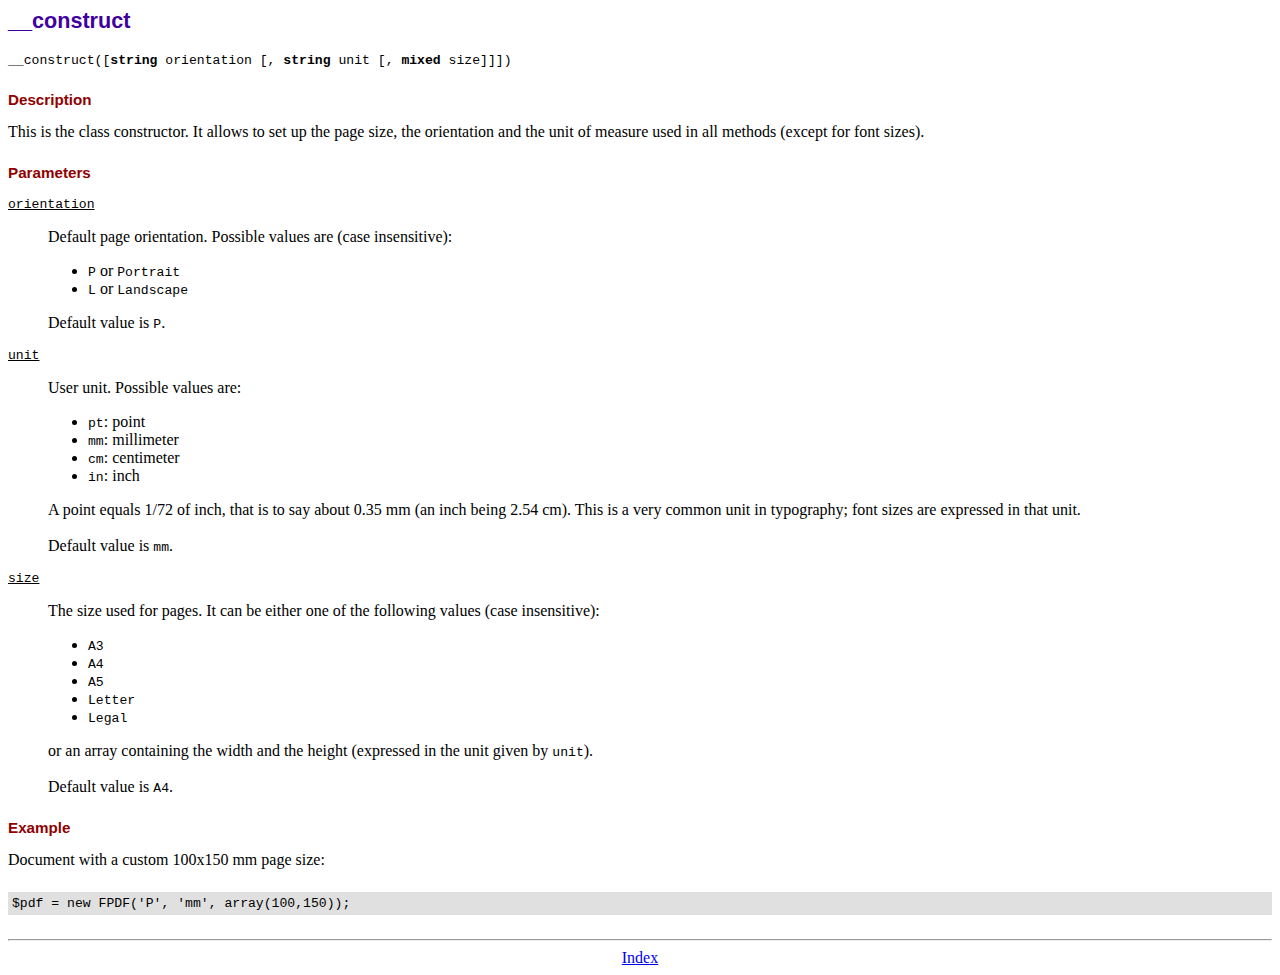
<file: fpdf186/doc/__construct.htm>
<!DOCTYPE html PUBLIC "-//W3C//DTD HTML 4.01 Transitional//EN">
<html>
<head>
<meta http-equiv="Content-Type" content="text/html; charset=UTF-8">
<title>__construct</title>
<link type="text/css" rel="stylesheet" href="../fpdf.css">
</head>
<body>
<h1>__construct</h1>
<code>__construct([<b>string</b> orientation [, <b>string</b> unit [, <b>mixed</b> size]]])</code>
<h2>Description</h2>
This is the class constructor. It allows to set up the page size, the orientation and the
unit of measure used in all methods (except for font sizes).
<h2>Parameters</h2>
<dl class="param">
<dt><code>orientation</code></dt>
<dd>
Default page orientation. Possible values are (case insensitive):
<ul>
<li><code>P</code> or <code>Portrait</code></li>
<li><code>L</code> or <code>Landscape</code></li>
</ul>
Default value is <code>P</code>.
</dd>
<dt><code>unit</code></dt>
<dd>
User unit. Possible values are:
<ul>
<li><code>pt</code>: point</li>
<li><code>mm</code>: millimeter</li>
<li><code>cm</code>: centimeter</li>
<li><code>in</code>: inch</li>
</ul>
A point equals 1/72 of inch, that is to say about 0.35 mm (an inch being 2.54 cm). This
is a very common unit in typography; font sizes are expressed in that unit.
<br>
<br>
Default value is <code>mm</code>.
</dd>
<dt><code>size</code></dt>
<dd>
The size used for pages. It can be either one of the following values (case insensitive):
<ul>
<li><code>A3</code></li>
<li><code>A4</code></li>
<li><code>A5</code></li>
<li><code>Letter</code></li>
<li><code>Legal</code></li>
</ul>
or an array containing the width and the height (expressed in the unit given by <code>unit</code>).<br>
<br>
Default value is <code>A4</code>.
</dd>
</dl>
<h2>Example</h2>
Document with a custom 100x150 mm page size:
<div class="doc-source">
<pre><code>$pdf = new FPDF('P', 'mm', array(100,150));</code></pre>
</div>
<hr style="margin-top:1.5em">
<div style="text-align:center"><a href="index.htm">Index</a></div>
</body>
</html>
</file>
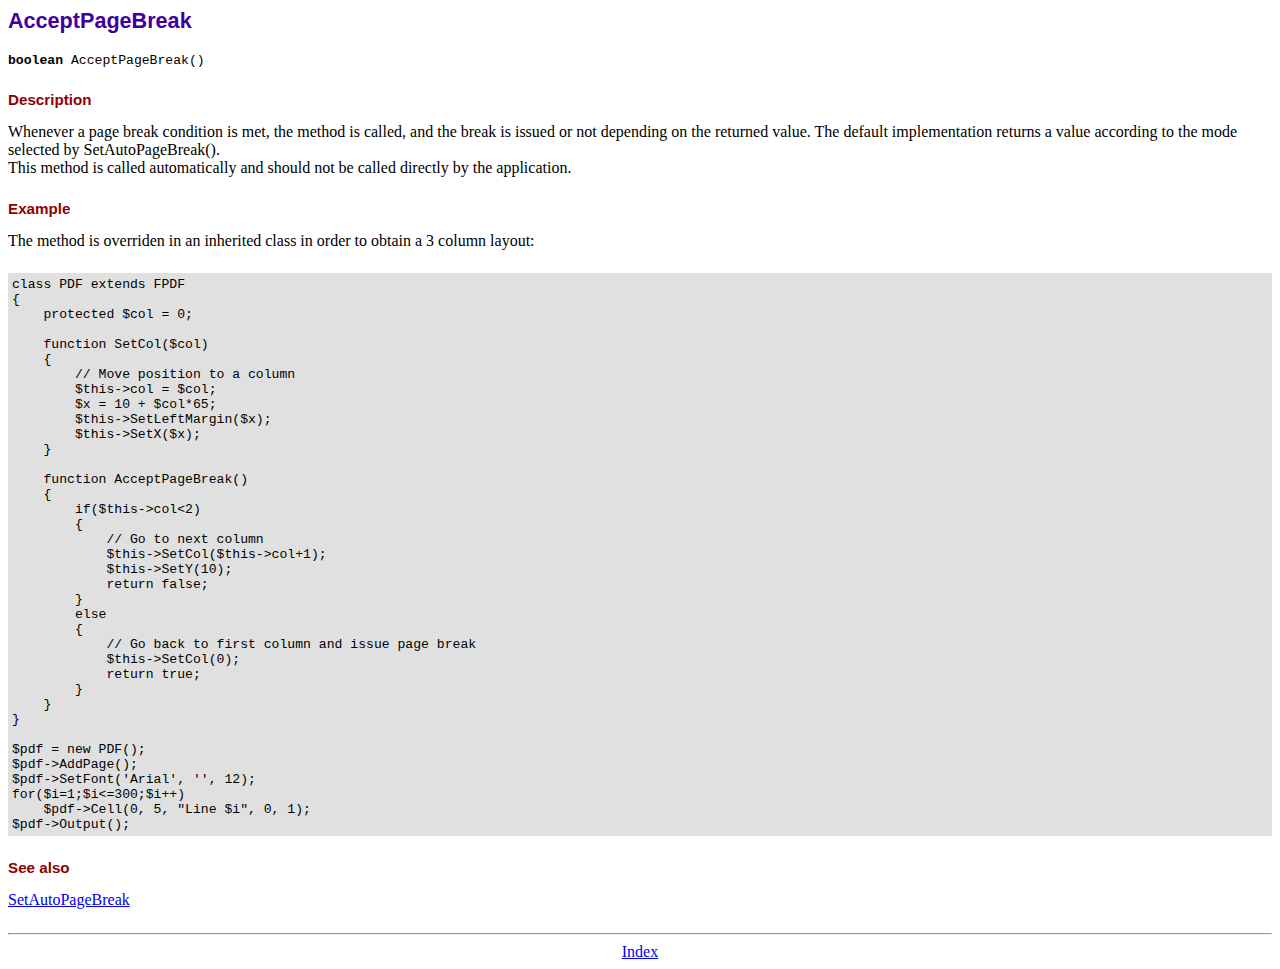
<file: fpdf186/doc/acceptpagebreak.htm>
<!DOCTYPE html PUBLIC "-//W3C//DTD HTML 4.01 Transitional//EN">
<html>
<head>
<meta http-equiv="Content-Type" content="text/html; charset=UTF-8">
<title>AcceptPageBreak</title>
<link type="text/css" rel="stylesheet" href="../fpdf.css">
</head>
<body>
<h1>AcceptPageBreak</h1>
<code><b>boolean</b> AcceptPageBreak()</code>
<h2>Description</h2>
Whenever a page break condition is met, the method is called, and the break is issued or not
depending on the returned value. The default implementation returns a value according to the
mode selected by SetAutoPageBreak().
<br>
This method is called automatically and should not be called directly by the application.
<h2>Example</h2>
The method is overriden in an inherited class in order to obtain a 3 column layout:
<div class="doc-source">
<pre><code>class PDF extends FPDF
{
    protected $col = 0;

    function SetCol($col)
    {
        // Move position to a column
        $this-&gt;col = $col;
        $x = 10 + $col*65;
        $this-&gt;SetLeftMargin($x);
        $this-&gt;SetX($x);
    }

    function AcceptPageBreak()
    {
        if($this-&gt;col&lt;2)
        {
            // Go to next column
            $this-&gt;SetCol($this-&gt;col+1);
            $this-&gt;SetY(10);
            return false;
        }
        else
        {
            // Go back to first column and issue page break
            $this-&gt;SetCol(0);
            return true;
        }
    }
}

$pdf = new PDF();
$pdf-&gt;AddPage();
$pdf-&gt;SetFont('Arial', '', 12);
for($i=1;$i&lt;=300;$i++)
    $pdf-&gt;Cell(0, 5, "Line $i", 0, 1);
$pdf-&gt;Output();</code></pre>
</div>
<h2>See also</h2>
<a href="setautopagebreak.htm">SetAutoPageBreak</a>
<hr style="margin-top:1.5em">
<div style="text-align:center"><a href="index.htm">Index</a></div>
</body>
</html>
</file>
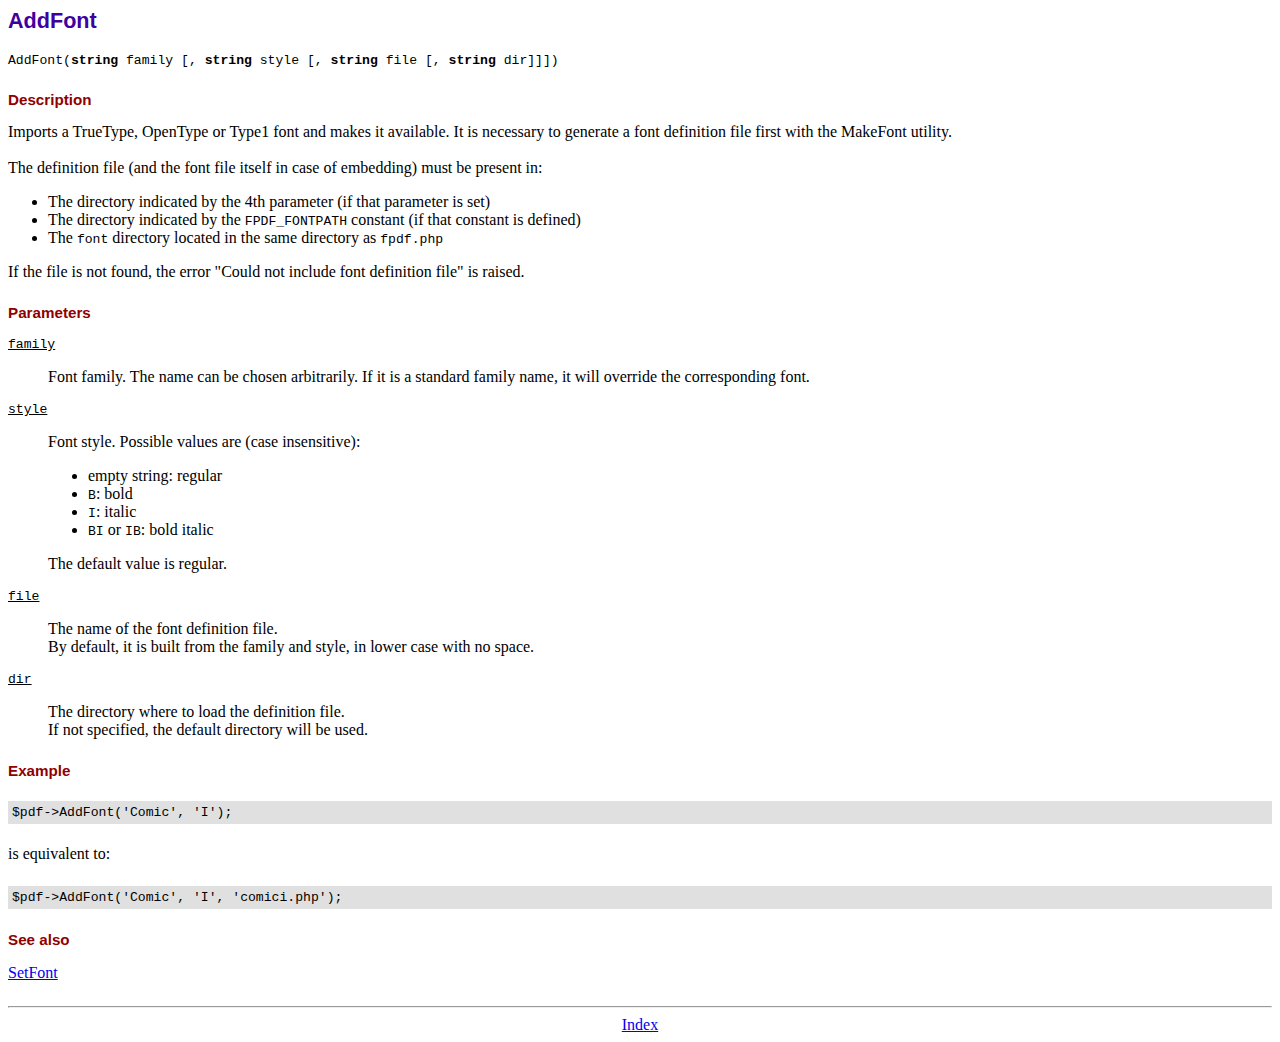
<file: fpdf186/doc/addfont.htm>
<!DOCTYPE html PUBLIC "-//W3C//DTD HTML 4.01 Transitional//EN">
<html>
<head>
<meta http-equiv="Content-Type" content="text/html; charset=UTF-8">
<title>AddFont</title>
<link type="text/css" rel="stylesheet" href="../fpdf.css">
</head>
<body>
<h1>AddFont</h1>
<code>AddFont(<b>string</b> family [, <b>string</b> style [, <b>string</b> file [, <b>string</b> dir]]])</code>
<h2>Description</h2>
Imports a TrueType, OpenType or Type1 font and makes it available. It is necessary to generate a font
definition file first with the MakeFont utility.
<br>
<br>
The definition file (and the font file itself in case of embedding) must be present in:
<ul>
<li>The directory indicated by the 4th parameter (if that parameter is set)</li>
<li>The directory indicated by the <code>FPDF_FONTPATH</code> constant (if that constant is defined)</li>
<li>The <code>font</code> directory located in the same directory as <code>fpdf.php</code></li>
</ul>
If the file is not found, the error "Could not include font definition file" is raised.
<h2>Parameters</h2>
<dl class="param">
<dt><code>family</code></dt>
<dd>
Font family. The name can be chosen arbitrarily. If it is a standard family name, it will
override the corresponding font.
</dd>
<dt><code>style</code></dt>
<dd>
Font style. Possible values are (case insensitive):
<ul>
<li>empty string: regular</li>
<li><code>B</code>: bold</li>
<li><code>I</code>: italic</li>
<li><code>BI</code> or <code>IB</code>: bold italic</li>
</ul>
The default value is regular.
</dd>
<dt><code>file</code></dt>
<dd>
The name of the font definition file.
<br>
By default, it is built from the family and style, in lower case with no space.
</dd>
<dt><code>dir</code></dt>
<dd>
The directory where to load the definition file.
<br>
If not specified, the default directory will be used.
</dd>
</dl>
<h2>Example</h2>
<div class="doc-source">
<pre><code>$pdf-&gt;AddFont('Comic', 'I');</code></pre>
</div>
is equivalent to:
<div class="doc-source">
<pre><code>$pdf-&gt;AddFont('Comic', 'I', 'comici.php');</code></pre>
</div>
<h2>See also</h2>
<a href="setfont.htm">SetFont</a>
<hr style="margin-top:1.5em">
<div style="text-align:center"><a href="index.htm">Index</a></div>
</body>
</html>
</file>
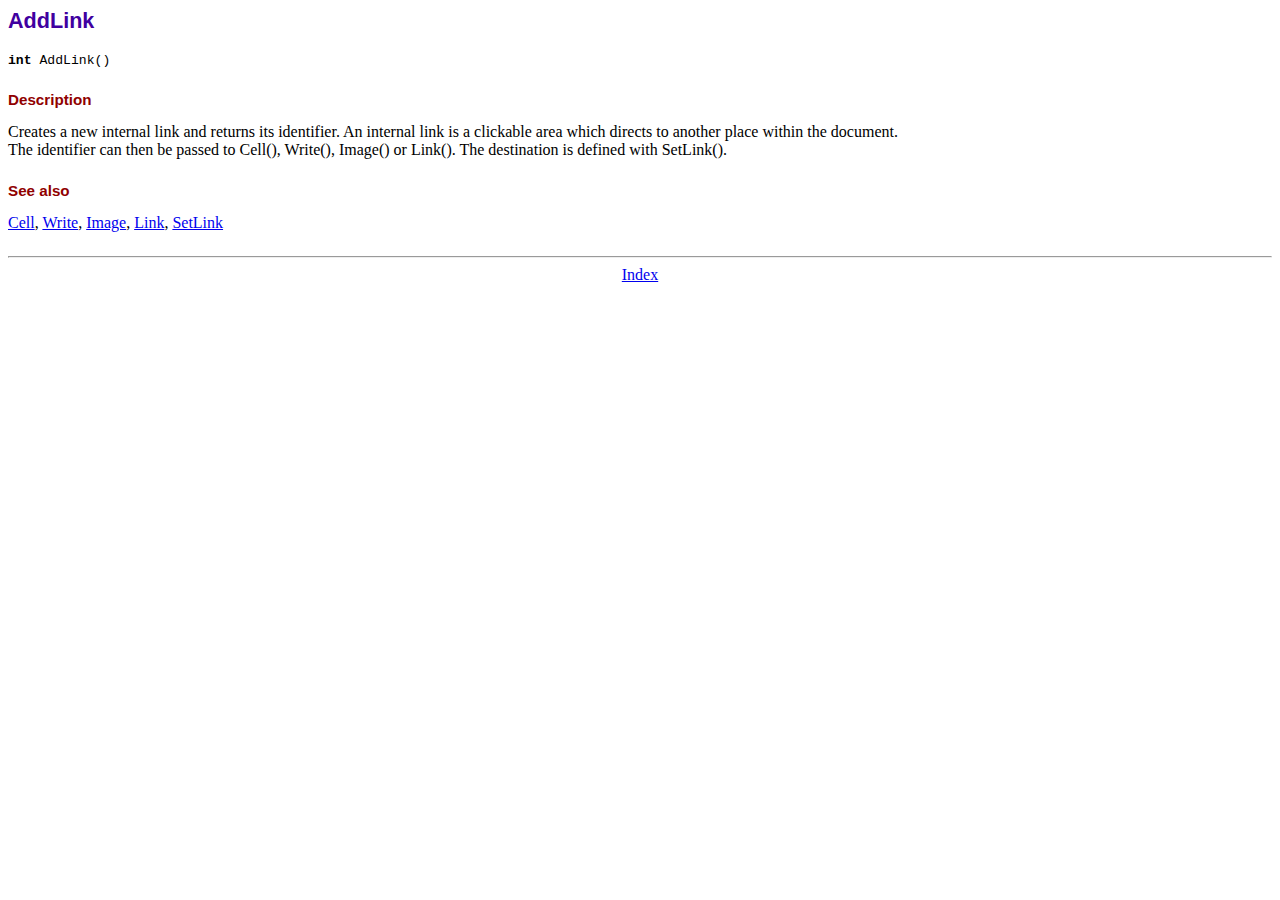
<file: fpdf186/doc/addlink.htm>
<!DOCTYPE html PUBLIC "-//W3C//DTD HTML 4.01 Transitional//EN">
<html>
<head>
<meta http-equiv="Content-Type" content="text/html; charset=UTF-8">
<title>AddLink</title>
<link type="text/css" rel="stylesheet" href="../fpdf.css">
</head>
<body>
<h1>AddLink</h1>
<code><b>int</b> AddLink()</code>
<h2>Description</h2>
Creates a new internal link and returns its identifier. An internal link is a clickable area
which directs to another place within the document.
<br>
The identifier can then be passed to Cell(), Write(), Image() or Link(). The destination is
defined with SetLink().
<h2>See also</h2>
<a href="cell.htm">Cell</a>,
<a href="write.htm">Write</a>,
<a href="image.htm">Image</a>,
<a href="link.htm">Link</a>,
<a href="setlink.htm">SetLink</a>
<hr style="margin-top:1.5em">
<div style="text-align:center"><a href="index.htm">Index</a></div>
</body>
</html>
</file>
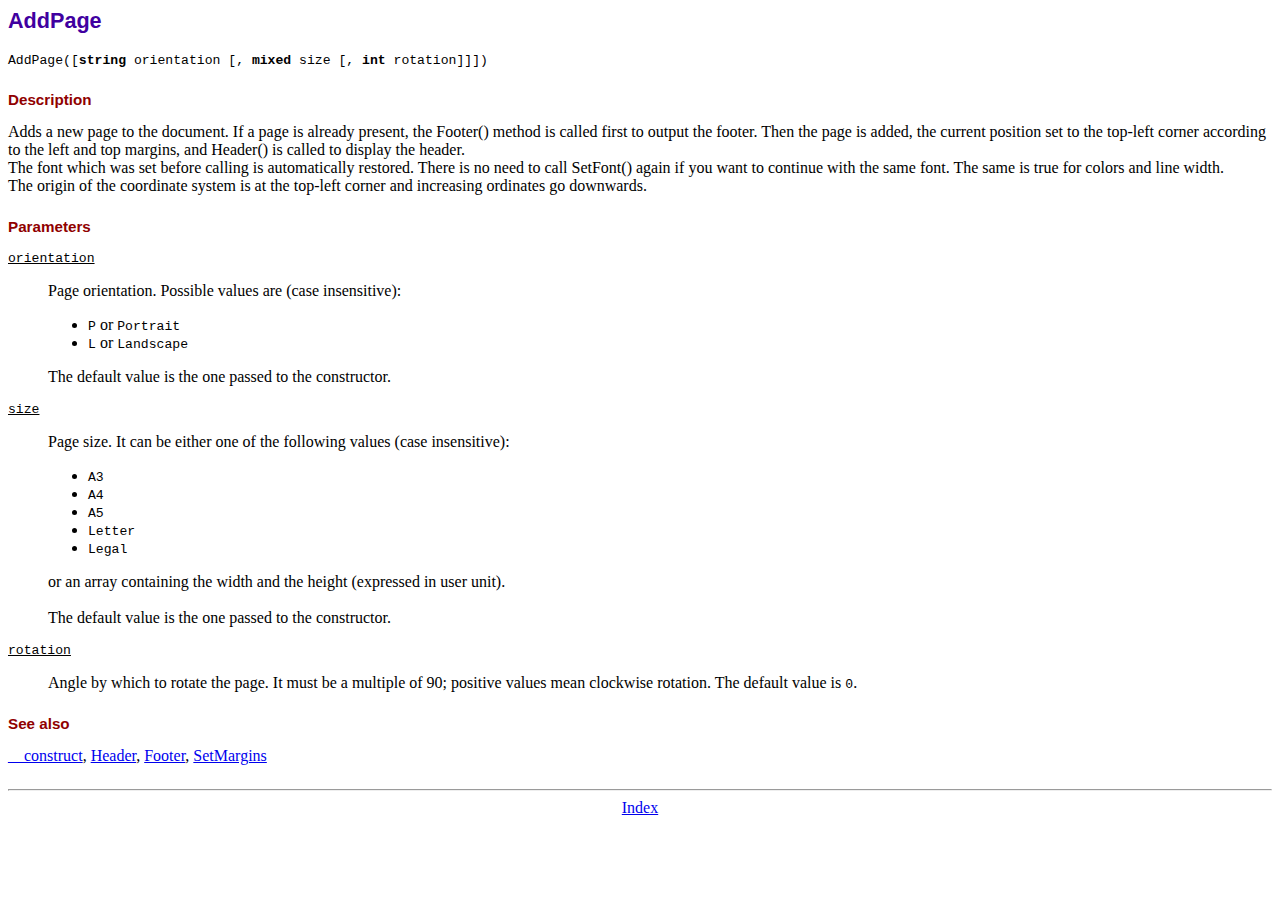
<file: fpdf186/doc/addpage.htm>
<!DOCTYPE html PUBLIC "-//W3C//DTD HTML 4.01 Transitional//EN">
<html>
<head>
<meta http-equiv="Content-Type" content="text/html; charset=UTF-8">
<title>AddPage</title>
<link type="text/css" rel="stylesheet" href="../fpdf.css">
</head>
<body>
<h1>AddPage</h1>
<code>AddPage([<b>string</b> orientation [, <b>mixed</b> size [, <b>int</b> rotation]]])</code>
<h2>Description</h2>
Adds a new page to the document. If a page is already present, the Footer() method is called
first to output the footer. Then the page is added, the current position set to the top-left
corner according to the left and top margins, and Header() is called to display the header.
<br>
The font which was set before calling is automatically restored. There is no need to call
SetFont() again if you want to continue with the same font. The same is true for colors and
line width.
<br>
The origin of the coordinate system is at the top-left corner and increasing ordinates go
downwards.
<h2>Parameters</h2>
<dl class="param">
<dt><code>orientation</code></dt>
<dd>
Page orientation. Possible values are (case insensitive):
<ul>
<li><code>P</code> or <code>Portrait</code></li>
<li><code>L</code> or <code>Landscape</code></li>
</ul>
The default value is the one passed to the constructor.
</dd>
<dt><code>size</code></dt>
<dd>
Page size. It can be either one of the following values (case insensitive):
<ul>
<li><code>A3</code></li>
<li><code>A4</code></li>
<li><code>A5</code></li>
<li><code>Letter</code></li>
<li><code>Legal</code></li>
</ul>
or an array containing the width and the height (expressed in user unit).<br>
<br>
The default value is the one passed to the constructor.
</dd>
<dt><code>rotation</code></dt>
<dd>
Angle by which to rotate the page. It must be a multiple of 90; positive values
mean clockwise rotation. The default value is <code>0</code>.
</dd>
</dl>
<h2>See also</h2>
<a href="__construct.htm">__construct</a>,
<a href="header.htm">Header</a>,
<a href="footer.htm">Footer</a>,
<a href="setmargins.htm">SetMargins</a>
<hr style="margin-top:1.5em">
<div style="text-align:center"><a href="index.htm">Index</a></div>
</body>
</html>
</file>
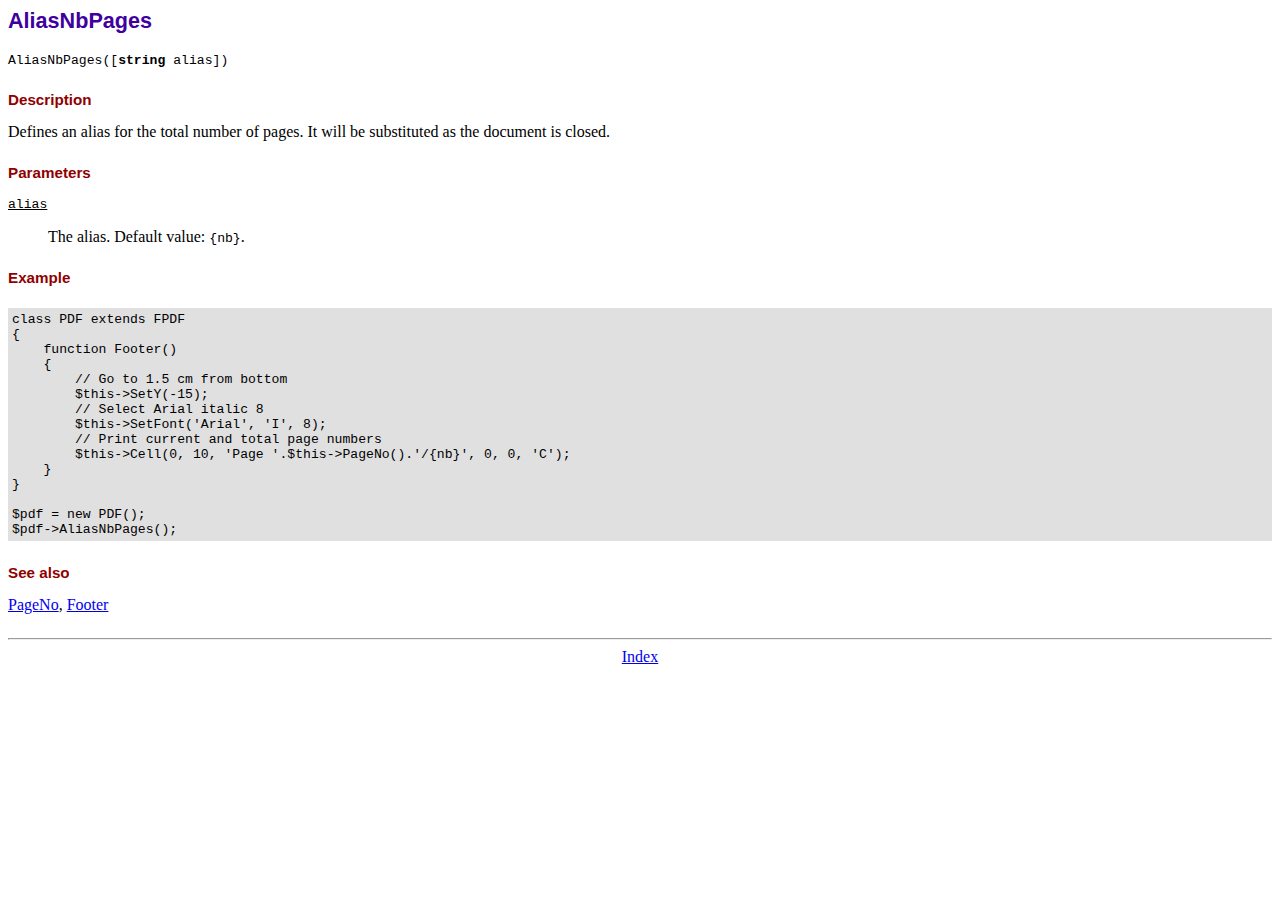
<file: fpdf186/doc/aliasnbpages.htm>
<!DOCTYPE html PUBLIC "-//W3C//DTD HTML 4.01 Transitional//EN">
<html>
<head>
<meta http-equiv="Content-Type" content="text/html; charset=UTF-8">
<title>AliasNbPages</title>
<link type="text/css" rel="stylesheet" href="../fpdf.css">
</head>
<body>
<h1>AliasNbPages</h1>
<code>AliasNbPages([<b>string</b> alias])</code>
<h2>Description</h2>
Defines an alias for the total number of pages. It will be substituted as the document is
closed.
<h2>Parameters</h2>
<dl class="param">
<dt><code>alias</code></dt>
<dd>
The alias. Default value: <code>{nb}</code>.
</dd>
</dl>
<h2>Example</h2>
<div class="doc-source">
<pre><code>class PDF extends FPDF
{
    function Footer()
    {
        // Go to 1.5 cm from bottom
        $this-&gt;SetY(-15);
        // Select Arial italic 8
        $this-&gt;SetFont('Arial', 'I', 8);
        // Print current and total page numbers
        $this-&gt;Cell(0, 10, 'Page '.$this-&gt;PageNo().'/{nb}', 0, 0, 'C');
    }
}

$pdf = new PDF();
$pdf-&gt;AliasNbPages();</code></pre>
</div>
<h2>See also</h2>
<a href="pageno.htm">PageNo</a>,
<a href="footer.htm">Footer</a>
<hr style="margin-top:1.5em">
<div style="text-align:center"><a href="index.htm">Index</a></div>
</body>
</html>
</file>
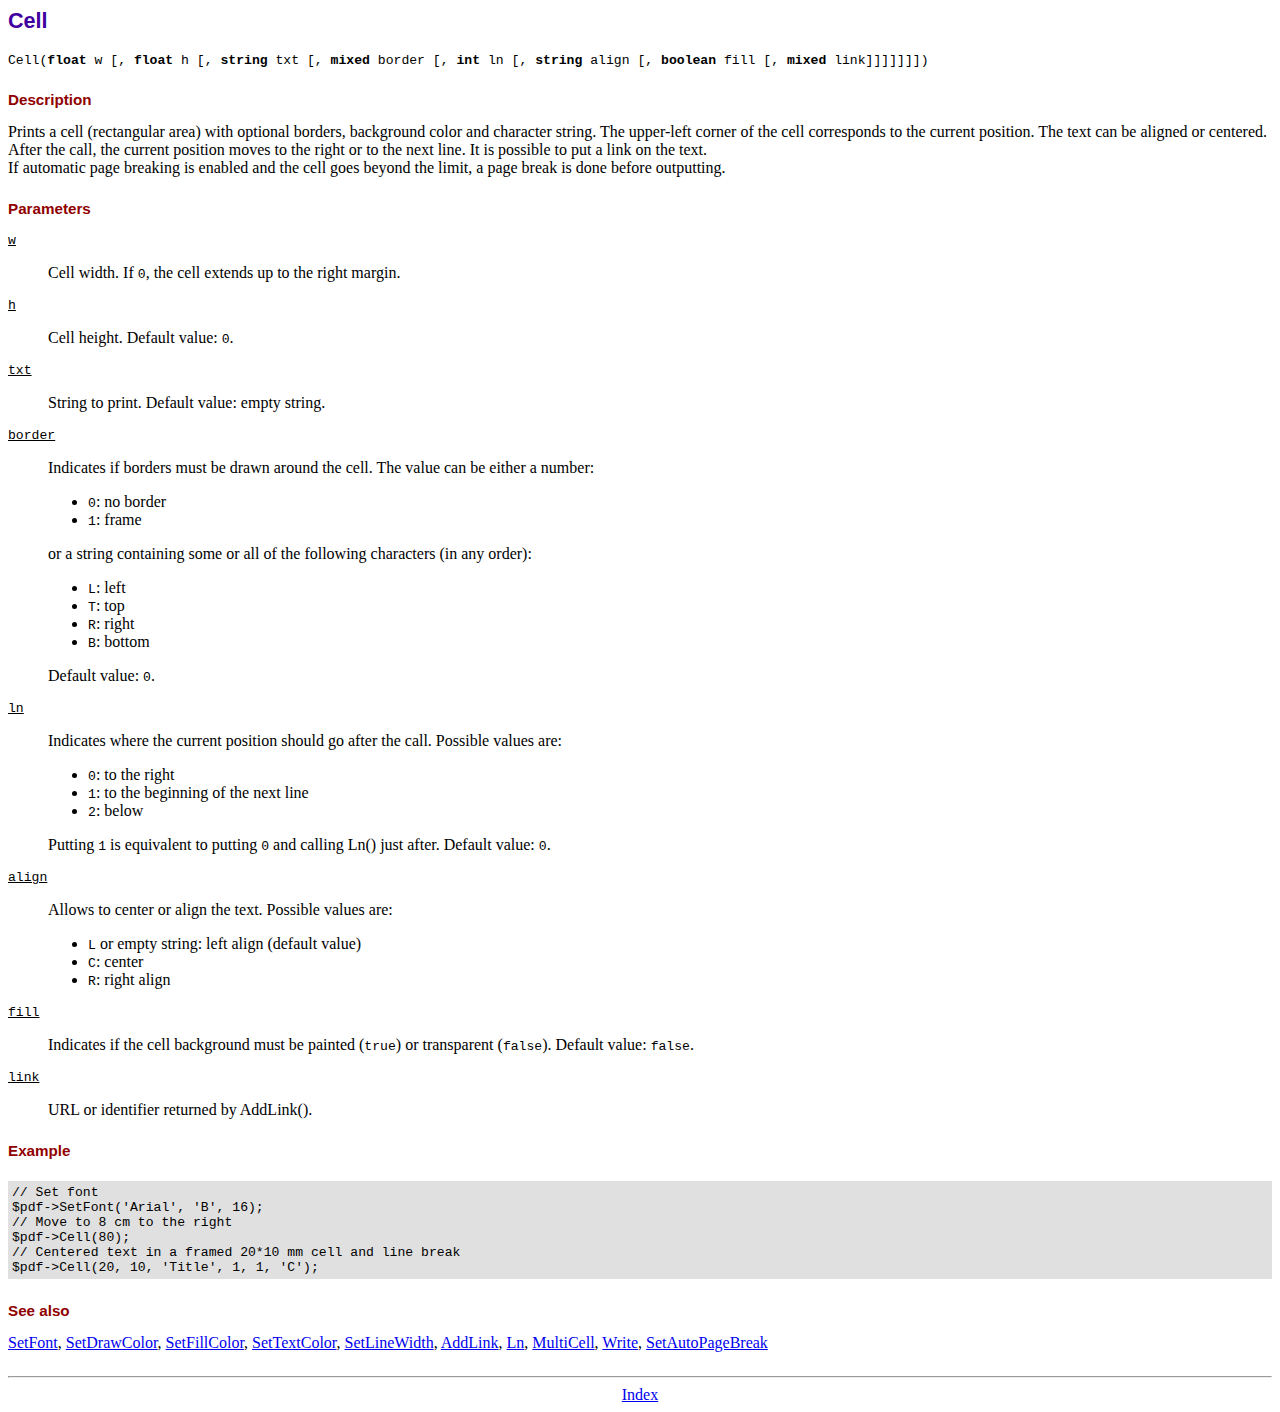
<file: fpdf186/doc/cell.htm>
<!DOCTYPE html PUBLIC "-//W3C//DTD HTML 4.01 Transitional//EN">
<html>
<head>
<meta http-equiv="Content-Type" content="text/html; charset=UTF-8">
<title>Cell</title>
<link type="text/css" rel="stylesheet" href="../fpdf.css">
</head>
<body>
<h1>Cell</h1>
<code>Cell(<b>float</b> w [, <b>float</b> h [, <b>string</b> txt [, <b>mixed</b> border [, <b>int</b> ln [, <b>string</b> align [, <b>boolean</b> fill [, <b>mixed</b> link]]]]]]])</code>
<h2>Description</h2>
Prints a cell (rectangular area) with optional borders, background color and character string.
The upper-left corner of the cell corresponds to the current position. The text can be aligned
or centered. After the call, the current position moves to the right or to the next line. It is
possible to put a link on the text.
<br>
If automatic page breaking is enabled and the cell goes beyond the limit, a page break is
done before outputting.
<h2>Parameters</h2>
<dl class="param">
<dt><code>w</code></dt>
<dd>
Cell width. If <code>0</code>, the cell extends up to the right margin.
</dd>
<dt><code>h</code></dt>
<dd>
Cell height.
Default value: <code>0</code>.
</dd>
<dt><code>txt</code></dt>
<dd>
String to print.
Default value: empty string.
</dd>
<dt><code>border</code></dt>
<dd>
Indicates if borders must be drawn around the cell. The value can be either a number:
<ul>
<li><code>0</code>: no border</li>
<li><code>1</code>: frame</li>
</ul>
or a string containing some or all of the following characters (in any order):
<ul>
<li><code>L</code>: left</li>
<li><code>T</code>: top</li>
<li><code>R</code>: right</li>
<li><code>B</code>: bottom</li>
</ul>
Default value: <code>0</code>.
</dd>
<dt><code>ln</code></dt>
<dd>
Indicates where the current position should go after the call. Possible values are:
<ul>
<li><code>0</code>: to the right</li>
<li><code>1</code>: to the beginning of the next line</li>
<li><code>2</code>: below</li>
</ul>
Putting <code>1</code> is equivalent to putting <code>0</code> and calling Ln() just after.
Default value: <code>0</code>.
</dd>
<dt><code>align</code></dt>
<dd>
Allows to center or align the text. Possible values are:
<ul>
<li><code>L</code> or empty string: left align (default value)</li>
<li><code>C</code>: center</li>
<li><code>R</code>: right align</li>
</ul>
</dd>
<dt><code>fill</code></dt>
<dd>
Indicates if the cell background must be painted (<code>true</code>) or transparent (<code>false</code>).
Default value: <code>false</code>.
</dd>
<dt><code>link</code></dt>
<dd>
URL or identifier returned by AddLink().
</dd>
</dl>
<h2>Example</h2>
<div class="doc-source">
<pre><code>// Set font
$pdf-&gt;SetFont('Arial', 'B', 16);
// Move to 8 cm to the right
$pdf-&gt;Cell(80);
// Centered text in a framed 20*10 mm cell and line break
$pdf-&gt;Cell(20, 10, 'Title', 1, 1, 'C');</code></pre>
</div>
<h2>See also</h2>
<a href="setfont.htm">SetFont</a>,
<a href="setdrawcolor.htm">SetDrawColor</a>,
<a href="setfillcolor.htm">SetFillColor</a>,
<a href="settextcolor.htm">SetTextColor</a>,
<a href="setlinewidth.htm">SetLineWidth</a>,
<a href="addlink.htm">AddLink</a>,
<a href="ln.htm">Ln</a>,
<a href="multicell.htm">MultiCell</a>,
<a href="write.htm">Write</a>,
<a href="setautopagebreak.htm">SetAutoPageBreak</a>
<hr style="margin-top:1.5em">
<div style="text-align:center"><a href="index.htm">Index</a></div>
</body>
</html>
</file>
<file: fpdf186/fpdf.css>
body {font-family:"Times New Roman",serif}
h1 {font:bold 135% Arial,sans-serif; color:#4000A0; margin-bottom:0.9em}
h2 {font:bold 95% Arial,sans-serif; color:#900000; margin-top:1.5em; margin-bottom:1em}
dl.param dt {text-decoration:underline}
dl.param dd {margin-top:1em; margin-bottom:1em}
dl.param ul {margin-top:1em; margin-bottom:1em}
tt, code, kbd {font-family:"Courier New",Courier,monospace; font-size:82%}
div.source {margin-top:1.4em; margin-bottom:1.3em}
div.source pre {display:table; border:1px solid #24246A; width:100%; margin:0em; font-family:inherit; font-size:100%}
div.source code {display:block; border:1px solid #C5C5EC; background-color:#F0F5FF; padding:6px; color:#000000}
div.doc-source {margin-top:1.4em; margin-bottom:1.3em}
div.doc-source pre {display:table; width:100%; margin:0em; font-family:inherit; font-size:100%}
div.doc-source code {display:block; background-color:#E0E0E0; padding:4px}
.kw {color:#000080; font-weight:bold}
.str {color:#CC0000}
.cmt {color:#008000}
p.demo {text-align:center; margin-top:-0.9em}
a.demo {text-decoration:none; font-weight:bold; color:#0000CC}
a.demo:link {text-decoration:none; font-weight:bold; color:#0000CC}
a.demo:hover {text-decoration:none; font-weight:bold; color:#0000FF}
a.demo:active {text-decoration:none; font-weight:bold; color:#0000FF}
</file>
<file: css/login.css>
* {
  font-family: 'Poppins', sans-serif;
}

body {
  background: #1a1a2e;
  color: #f0f0f0;
  margin: 0;
  padding: 0;
  display: flex;
  justify-content: center;
  align-items: center;
  min-height: 100vh;
  animation: fadeInDown 1s 0s;
}

.content {
  width: 330px;
  padding: 40px 30px;
  background: #16213e;
  border-radius: 10px;
  box-shadow: -3px -3px 7px rgba(255, 255, 255, 0.1),
               2px 2px 5px rgba(0, 0, 0, 0.3);
}

.text {
  font-size: 33px;
  font-weight: 600;
  margin-bottom: 35px;
  color: #00aaff;
}

.field {
  height: 50px;
  width: 100%;
  display: flex;
  position: relative;
  margin-bottom: 20px;
}

.field .input {
  height: 100%;
  width: 100%;
  padding-left: 45px;
  outline: none;
  border: none;
  font-size: 18px;
  background: #2c3e50;
  color: #f0f0f0;
  border-radius: 25px;
  box-shadow: inset 2px 2px 5px rgba(0, 0, 0, 0.3),
              inset -5px -5px 10px rgba(255, 255, 255, 0.05);
}

.field .input:focus {
  box-shadow: inset 1px 1px 2px rgba(0, 0, 0, 0.3),
              inset -1px -1px 2px rgba(255, 255, 255, 0.05);
}

.field .span {
  position: absolute;
  color: #00aaff;
  width: 50px;
  line-height: 55px;
}

.field .label {
  position: absolute;
  top: 50%;
  transform: translateY(-50%);
  left: 45px;
  pointer-events: none;
  color: #7f8c8d;
}

.field .input:valid ~ label {
  opacity: 0;
}

.button {
  margin: 15px 0;
  width: 100%;
  height: 50px;
  font-size: 18px;
  line-height: 50px;
  font-weight: 600;
  background: linear-gradient(120deg, #00aaff 0%, #0066ff 100%);
  border-radius: 25px;
  border: none;
  outline: none;
  cursor: pointer;
  color: #ffffff;
  box-shadow: 2px 2px 5px rgba(0, 0, 0, 0.3),
             -5px -5px 10px rgba(255, 255, 255, 0.05);
}

.button:hover {
  background: linear-gradient(120deg, #0066ff 0%, #00aaff 100%);
}

.button:focus {
  color: #ffffff;
  box-shadow: inset 2px 2px 5px rgba(0, 0, 0, 0.3),
             inset -5px -5px 10px rgba(255, 255, 255, 0.05);
}

.sign-up {
  margin: 10px 0;
  color: #f0f0f0;
  font-size: 16px;
}

.sign-up a {
  color: #00aaff;
  text-decoration: none;
}

.sign-up a:hover {
  text-decoration: underline;
}

#color-patch {
  position: fixed;
  width: 300px;
  height: 300px;
  border-radius: 50%;
  background: radial-gradient(circle at center, rgba(0, 153, 255, 0.6), rgba(0, 204, 204, 0.6), rgba(0, 0, 102, 0.6));
  pointer-events: none;
  filter: blur(100px);
  opacity: 1.5;
  transition: transform 0.1s ease-out;
}

@keyframes fadeInDown {
  from {
      opacity: 0;
      transform: translate3d(0, -100%, 0);
  }
  to {
      opacity: 1;
      transform: translate3d(0, 0, 0);
  }
}
</file>
<file: css/register.css>
* {
  font-family: 'Poppins', sans-serif;
}

body {
  margin: 0;
  padding: 0 40px;
  display: flex;
  justify-content: center;
  align-items: center;
  min-height: 100vh;
  background: #1a1a2e;
  color: #f0f0f0;
  animation: fadeInDown 1s 0s;
}

.content {
  width: 330px;
  padding: 15px 30px;
  background: #16213e;
  border-radius: 10px;
  box-shadow: -3px -3px 7px rgba(255, 255, 255, 0.1),
               2px 2px 5px rgba(0, 0, 0, 0.3);
}

.content .text {
  font-size: 33px;
  font-weight: 600;
  margin-bottom: 35px;
  color: #00aaff;
}

.field {
  height: 50px;
  width: 100%;
  display: flex;
  position: relative;
  margin-top: 20px;
}

.field .input {
  height: 100%;
  width: 100%;
  padding-left: 25px;
  outline: none;
  border: none;
  font-size: 18px;
  background: #2c3e50;
  color: #f0f0f0;
  border-radius: 25px;
  box-shadow: inset 2px 2px 5px rgba(0, 0, 0, 0.3),
              inset -5px -5px 10px rgba(255, 255, 255, 0.05);
}

.field .input:focus {
  box-shadow: inset 1px 1px 2px rgba(0, 0, 0, 0.3),
              inset -1px -1px 2px rgba(255, 255, 255, 0.05);
}

.field .label {
  position: absolute;
  top: 50%;
  transform: translateY(-50%);
  left: 25px;
  pointer-events: none;
  color: #7f8c8d;
}

.field .input:valid ~ label {
  opacity: 0;
}

.button {
  margin: 15px 0;
  width: 100%;
  height: 50px;
  font-size: 18px;
  line-height: 50px;
  font-weight: 600;
  background: linear-gradient(120deg, #00aaff 0%, #0066ff 100%);
  border-radius: 25px;
  border: none;
  outline: none;
  cursor: pointer;
  color: #ffffff;
  box-shadow: 2px 2px 5px rgba(0, 0, 0, 0.3),
             -5px -5px 10px rgba(255, 255, 255, 0.05);
}

.button:hover {
  background: linear-gradient(120deg, #0066ff 0%, #00aaff 100%);
}

.button:focus {
  color: #ffffff;
  box-shadow: inset 2px 2px 5px rgba(0, 0, 0, 0.3),
             inset -5px -5px 10px rgba(255, 255, 255, 0.05);
}

#color-patch {
  position: fixed;
  width: 300px;
  height: 300px;
  border-radius: 50%;
  background: radial-gradient(circle at center, rgba(0, 153, 255, 0.6), rgba(0, 204, 204, 0.6), rgba(0, 0, 102, 0.6));
  pointer-events: none;
  filter: blur(100px);
  opacity: 1.5;
  transition: transform 0.1s ease-out;
}

@keyframes fadeInDown {
  from {
      opacity: 0;
      transform: translate3d(0, -100%, 0);
  }
  to {
      opacity: 1;
      transform: translate3d(0, 0, 0);
  }
}
</file>
